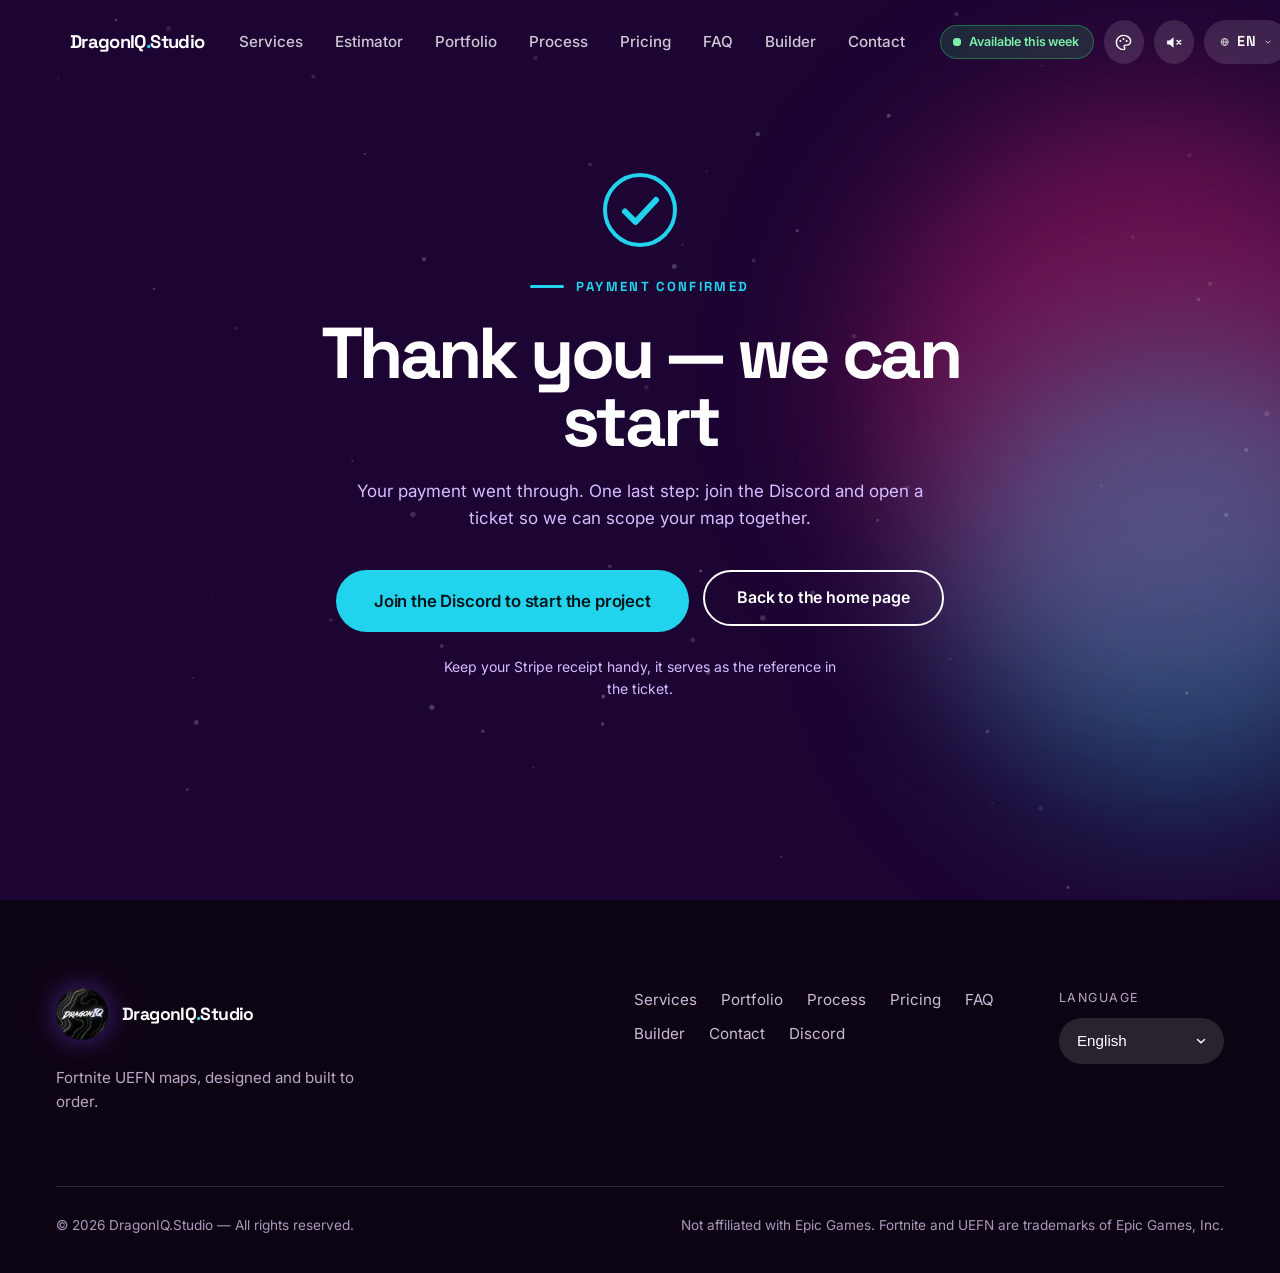
<file: merci.html>
<!DOCTYPE html>
<html lang="fr" data-meta="thanks.meta">
<head>
<meta charset="utf-8">
<meta name="viewport" content="width=device-width, initial-scale=1, viewport-fit=cover">
<meta name="color-scheme" content="dark">
<meta name="theme-color" content="#1C0433">

<title data-i18n="thanks.meta.title">Merci — DragonIQ.Studio</title>
<meta name="description" data-i18n="thanks.meta.description" data-i18n-attr="content" content="Paiement confirmé. Rejoins le Discord pour lancer ton projet de map Fortnite.">
<link rel="canonical" href="https://dragoniqstudio.com/merci.html">
<meta name="robots" content="noindex">

<meta property="og:type" content="website">
<meta property="og:site_name" content="DragonIQ.Studio">
<meta property="og:title" data-i18n="thanks.meta.title" data-i18n-attr="content" content="Merci — DragonIQ.Studio">
<meta property="og:description" data-i18n="thanks.meta.description" data-i18n-attr="content" content="Paiement confirmé.">
<meta property="og:image" content="https://dragoniqstudio.com/assets/logo.png">
<meta property="og:locale" content="fr_FR">
<meta name="twitter:card" content="summary">
<meta name="twitter:title" data-i18n="thanks.meta.title" data-i18n-attr="content" content="Merci — DragonIQ.Studio">
<meta name="twitter:description" data-i18n="thanks.meta.description" data-i18n-attr="content" content="Paiement confirmé.">
<meta name="twitter:image" content="https://dragoniqstudio.com/assets/logo.png">

<link rel="icon" href="assets/logo.png" type="image/png">
<link rel="apple-touch-icon" href="assets/logo.png">

<link rel="preconnect" href="https://fonts.googleapis.com">
<link rel="preconnect" href="https://fonts.gstatic.com" crossorigin>
<link rel="stylesheet" href="https://fonts.googleapis.com/css2?family=Inter:wght@400;500;600&family=Space+Grotesk:wght@500;600;700&display=swap">
<link rel="stylesheet" href="styles.css">
<script>
/* Apply the visitor's saved theme before first paint. */
(function(){try{var s=JSON.parse(localStorage.getItem('diq-theme')||'{}'),r=document.documentElement,k;
for(k in s){if(!Object.prototype.hasOwnProperty.call(s,k))continue;var v=s[k];
if(k==='motion'){r.setAttribute('data-motion',v);}
else if(k==='sound'){}
else if(k==='radius'){r.style.setProperty('--u-radius',v+'px');}
else if(k==='grain'||k==='blur'){r.style.setProperty('--u-'+k,String(v));}
else if(/-glow$/.test(k)){var m=String(v).replace('#','');if(m.length===3)m=m[0]+m[0]+m[1]+m[1]+m[2]+m[2];
r.style.setProperty('--u-'+k,'rgba('+parseInt(m.slice(0,2),16)+','+parseInt(m.slice(2,4),16)+','+parseInt(m.slice(4,6),16)+',.55)');}
else{r.style.setProperty('--u-'+k,v);}}}catch(e){}})();
</script>
</head>

<body class="page-thanks">
<a class="skip-link" href="#thanksMain" data-i18n="a11y.skip">Aller au contenu principal</a>

<div class="scroll-progress" aria-hidden="true"><span class="scroll-progress__bar" id="progressBar"></span></div>
<canvas class="particles" id="particles" aria-hidden="true"></canvas>

<div class="cursor" id="cursor" data-state="default" aria-hidden="true"><span class="cursor__dot"></span><span class="cursor__ring"></span></div>

<!-- ======================= HEADER ======================= -->
<header class="header" id="header" data-tone="dark">
  <div class="header__inner shell">
    <a class="logo" href="index.html" aria-label="DragonIQ.Studio">
      <span class="logo__disc"><img class="logo__img" src="assets/logo.png" alt="" width="44" height="44" decoding="async"></span>
      <span class="logo__text">DragonIQ<span class="logo__dot">.</span>Studio</span>
    </a>

    <nav class="nav" id="nav" aria-label="Navigation principale">
      <a class="nav__link" href="index.html#services" data-i18n="nav.services">Services</a>
      <a class="nav__link" href="index.html#estimate" data-i18n="nav.estimate">Estimateur</a>
      <a class="nav__link" href="index.html#portfolio" data-i18n="nav.portfolio">Portfolio</a>
      <a class="nav__link" href="index.html#process" data-i18n="nav.process">Process</a>
      <a class="nav__link" href="index.html#pricing" data-i18n="nav.pricing">Tarifs</a>
      <a class="nav__link" href="index.html#faq" data-i18n="nav.faq">FAQ</a>
      <a class="nav__link" href="builder.html" data-i18n="nav.builder">Constructeur</a>
      <a class="nav__link" href="index.html#contact" data-i18n="nav.contact">Contact</a>
      <a class="nav__link nav__link--cta" href="https://discord.gg/PPKyGfJTQ" target="_blank" rel="noopener noreferrer" data-i18n="nav.order">Commander</a>
    </nav>

    <div class="header__actions">
      <!-- Driven by the AVAILABILITY constant at the top of main.js. -->
      <p class="avail" id="availability" data-state="open">
        <span class="avail__dot" aria-hidden="true"></span>
        <span class="avail__text" data-i18n="avail.open">Dispo cette semaine</span>
      </p>

      <button class="themebtn" id="themeToggle" type="button" aria-expanded="false" aria-controls="themePanel"
              data-i18n="a11y.themeOpen" data-i18n-attr="aria-label" aria-label="Personnaliser le thème">
        <svg viewBox="0 0 24 24" width="19" height="19" aria-hidden="true" focusable="false">
          <path d="M12 3a9 9 0 1 0 0 18c1 0 1.7-.8 1.7-1.7 0-.5-.2-.9-.5-1.2-.3-.3-.5-.7-.5-1.1 0-.9.8-1.7 1.7-1.7H16a5 5 0 0 0 5-5c0-4-4-7.3-9-7.3z" fill="none" stroke="currentColor" stroke-width="1.8"/>
          <circle cx="8" cy="10" r="1.3" fill="currentColor"/>
          <circle cx="12" cy="7.5" r="1.3" fill="currentColor"/>
          <circle cx="16" cy="10" r="1.3" fill="currentColor"/>
        </svg>
      </button>

      <button class="sound" id="soundToggle" type="button" aria-pressed="false"
              data-i18n="a11y.soundOn" data-i18n-attr="aria-label" aria-label="Activer les sons">
        <svg class="sound__icon sound__icon--off" viewBox="0 0 24 24" width="19" height="19" aria-hidden="true" focusable="false">
          <path d="M4 9.5h3.2L12 5.5v13L7.2 14.5H4z" fill="currentColor"/>
          <path d="M16.5 9.5 21 14M21 9.5 16.5 14" fill="none" stroke="currentColor" stroke-width="1.9" stroke-linecap="round"/>
        </svg>
        <svg class="sound__icon sound__icon--on" viewBox="0 0 24 24" width="19" height="19" aria-hidden="true" focusable="false">
          <path d="M4 9.5h3.2L12 5.5v13L7.2 14.5H4z" fill="currentColor"/>
          <path d="M15.6 9a4.2 4.2 0 0 1 0 6M18.3 6.6a7.8 7.8 0 0 1 0 10.8" fill="none" stroke="currentColor" stroke-width="1.9" stroke-linecap="round"/>
        </svg>
        <span class="sound__dot" aria-hidden="true"></span>
      </button>

      <div class="lang" id="lang">
        <button class="lang__button" id="langButton" type="button"
                aria-haspopup="listbox" aria-expanded="false" aria-controls="langList"
                data-i18n="a11y.langButton" data-i18n-attr="aria-label" aria-label="Changer de langue">
          <svg class="lang__globe" viewBox="0 0 24 24" width="16" height="16" aria-hidden="true" focusable="false">
            <circle cx="12" cy="12" r="9" fill="none" stroke="currentColor" stroke-width="1.8"/>
            <path d="M3 12h18M12 3c2.6 2.6 3.8 6 3.8 9s-1.2 6.4-3.8 9c-2.6-2.6-3.8-6-3.8-9S9.4 5.6 12 3z" fill="none" stroke="currentColor" stroke-width="1.8"/>
          </svg>
          <span class="lang__current" id="langCurrent">FR</span>
          <svg class="lang__chev" viewBox="0 0 24 24" width="14" height="14" aria-hidden="true" focusable="false">
            <path d="M6 9.5 12 15l6-5.5" fill="none" stroke="currentColor" stroke-width="2.2" stroke-linecap="round" stroke-linejoin="round"/>
          </svg>
        </button>
        <ul class="lang__list" id="langList" role="listbox" tabindex="-1"
            data-i18n="a11y.langList" data-i18n-attr="aria-label" aria-label="Langues disponibles"></ul>
      </div>

      <a class="btn btn--solid btn--sm" href="https://discord.gg/PPKyGfJTQ" target="_blank" rel="noopener noreferrer" data-i18n="nav.order">Commander</a>

      <button class="burger" id="burger" type="button" aria-expanded="false" aria-controls="nav"
              data-i18n="a11y.menu" data-i18n-attr="aria-label" aria-label="Ouvrir le menu">
        <span></span><span></span>
      </button>
    </div>
  </div>
</header>

<main id="thanksMain" class="sec sec--plum thanks">
  <div class="sec__fx" aria-hidden="true">
    <span class="blob blob--10"></span>
    <span class="blob blob--16"></span>
  </div>

  <div class="shell thanks__inner">
    <div class="thanks__check" aria-hidden="true">
      <svg viewBox="0 0 80 80" width="80" height="80" focusable="false">
        <circle class="thanks__ring" cx="40" cy="40" r="35" fill="none" stroke="currentColor" stroke-width="4"/>
        <path class="thanks__tick" d="M25 41.5 35.5 52 56 30" fill="none" stroke="currentColor" stroke-width="6" stroke-linecap="round" stroke-linejoin="round"/>
      </svg>
    </div>

    <p class="kicker" data-i18n="thanks.kicker">Paiement confirmé</p>
    <h1 class="thanks__title" data-i18n="thanks.title">Merci, on peut commencer</h1>
    <p class="thanks__lead" data-i18n="thanks.lead">Ton paiement est bien passé.</p>

    <div class="thanks__actions">
      <a class="btn btn--solid btn--lg" href="https://discord.gg/PPKyGfJTQ" target="_blank" rel="noopener noreferrer" data-i18n="thanks.cta">Rejoindre le Discord pour lancer le projet</a>
      <a class="btn btn--outline" href="index.html" data-i18n="thanks.back">Retour à l'accueil</a>
    </div>

    <p class="thanks__note" data-i18n="thanks.note">Garde ton reçu Stripe à portée de main.</p>
  </div>
</main>

<!-- ======================= FOOTER ======================= -->
<footer class="footer">
  <div class="shell footer__inner">
    <div class="footer__brand">
      <a class="logo logo--sm" href="index.html" aria-label="DragonIQ.Studio">
        <span class="logo__disc"><img class="logo__img" src="assets/logo.png" alt="" width="52" height="52" loading="lazy" decoding="async"></span>
        <span class="logo__text">DragonIQ<span class="logo__dot">.</span>Studio</span>
      </a>
      <p class="footer__tagline" data-i18n="footer.tagline">Maps Fortnite UEFN, conçues et développées sur mesure.</p>
    </div>

    <nav class="footer__nav" aria-label="Navigation de pied de page">
      <a href="index.html#services" data-i18n="nav.services">Services</a>
      <a href="index.html#portfolio" data-i18n="nav.portfolio">Portfolio</a>
      <a href="index.html#process" data-i18n="nav.process">Process</a>
      <a href="index.html#pricing" data-i18n="nav.pricing">Tarifs</a>
      <a href="index.html#faq" data-i18n="nav.faq">FAQ</a>
      <a href="builder.html" data-i18n="nav.builder">Constructeur</a>
      <a href="index.html#contact" data-i18n="nav.contact">Contact</a>
      <a href="https://discord.gg/PPKyGfJTQ" target="_blank" rel="noopener noreferrer">Discord</a>
    </nav>

    <div class="footer__lang">
      <label class="footer__langLabel" for="footerLang" data-i18n="footer.language">Langue</label>
      <select class="footer__select" id="footerLang"></select>
    </div>
  </div>

  <div class="shell footer__legal">
    <p>© <span id="year">2026</span> DragonIQ.Studio — <span data-i18n="footer.rights">Tous droits réservés.</span></p>
    <p data-i18n="footer.disclaimer">Non affilié à Epic Games. Fortnite et UEFN sont des marques d'Epic Games, Inc.</p>
  </div>
</footer>

<!-- ======================= MODAL ======================= -->
<div class="modal" id="modal" hidden>
  <div class="modal__backdrop" data-modal-close></div>
  <div class="modal__panel" id="modalPanel" role="dialog" aria-modal="true" aria-labelledby="modalTitle" tabindex="-1">
    <button class="modal__close" type="button" data-modal-close
            data-i18n="a11y.closeModal" data-i18n-attr="aria-label" aria-label="Fermer">
      <svg viewBox="0 0 24 24" width="20" height="20" aria-hidden="true" focusable="false">
        <path d="M6 6l12 12M18 6 6 18" fill="none" stroke="currentColor" stroke-width="2.2" stroke-linecap="round"/>
      </svg>
    </button>
    <div class="modal__media" id="modalMedia" aria-hidden="true"></div>
    <div class="modal__content">
      <p class="kicker" id="modalKicker"></p>
      <h2 class="modal__title" id="modalTitle"></h2>
      <p class="modal__desc" id="modalDesc"></p>
      <ul class="modal__list" id="modalList"></ul>
      <div class="modal__actions" id="modalActions"></div>
    </div>
  </div>
</div>

<button class="totop" id="toTop" type="button"
        data-i18n="a11y.toTop" data-i18n-attr="aria-label" aria-label="Retour en haut">
  <svg viewBox="0 0 24 24" width="20" height="20" aria-hidden="true" focusable="false">
    <path d="M12 19V6M6 11.5 12 5l6 6.5" fill="none" stroke="currentColor" stroke-width="2.2" stroke-linecap="round" stroke-linejoin="round"/>
  </svg>
</button>

<div class="pagefade" id="pageFade" aria-hidden="true"></div>
<div class="konami" id="konami" aria-hidden="true"><p class="konami__note"></p></div>

<script src="i18n.js"></script>
<script src="main.js"></script>
<script src="theme.js"></script>
<script src="fx.js"></script>
</body>
</html>
</file>
<file: styles.css>
/* ============================================================
   DragonIQ.Studio — styles.css
   1. Tokens & section palettes   5. Sections
   2. Reset                       6. Marquee
   3. Chrome (header, cursor)     7. Modal
   4. Primitives                  8. Motion & responsive

   Colour model: every section declares its own palette as custom
   properties (--sec-bg / --sec-ink / --sec-ink-soft / --sec-accent /
   --sec-btn-*). Components never hardcode a colour, so text and
   buttons invert automatically on light sections and stay AA.
   ============================================================ */

/* ------------------------------- 1. Tokens & section palettes */
:root {
  --violet: #7C3AED;
  --violet-deep: #35067F;
  --cyan: #22D3EE;
  --blue: #1B2CE0;
  --magenta: #E0117A;
  --orange: #FF7A00;
  --cream: #FFF4E4;
  --plum: #1C0433;

  --radius: var(--u-radius, 28px);
  --radius-sm: calc(var(--radius) * .64);
  --radius-btn: 999px;

  --shell: 1200px;
  --gutter: clamp(20px, 5vw, 56px);
  --section-y: clamp(96px, 12vw, 180px);

  --font-display: 'Space Grotesk', 'Inter', system-ui, sans-serif;
  --font-body: 'Inter', system-ui, -apple-system, 'Segoe UI', sans-serif;

  --ease: cubic-bezier(.16, 1, .3, 1);
  --ease-bounce: cubic-bezier(.34, 1.56, .64, 1);
  --ease-inout: cubic-bezier(.65, .05, .36, 1);

  --header-h: 84px;
}

/* Section palettes ------------------------------------------------ */
.sec--violet {
  --sec-bg: var(--u-hero-bg, #1B0140);
  --sec-ink: var(--u-hero-ink, #FFFFFF);
  --sec-ink-soft: var(--u-hero-ink-soft, #DCC9FF);
  --sec-accent: var(--u-hero-accent, #22D3EE);
  --sec-glow: var(--u-hero-glow, rgba(34, 211, 238, .55));
  --sec-btn-bg: var(--u-hero-btn-bg, #FFFFFF);
  --sec-btn-ink: var(--u-hero-btn-ink, #2E0B63);
  --sec-shadow: var(--u-hero-shadow, rgba(11, 2, 30, .55));
}
.sec--blue {
  --sec-bg: var(--u-services-bg, #1B2CE0);
  --sec-ink: var(--u-services-ink, #FFFFFF);
  --sec-ink-soft: var(--u-services-ink-soft, #D2DBFF);
  --sec-accent: var(--u-services-accent, #FFD166);
  --sec-glow: var(--u-services-glow, rgba(255, 209, 102, .5));
  --sec-btn-bg: var(--u-services-btn-bg, #FFD166);
  --sec-btn-ink: var(--u-services-btn-ink, #1B1400);
  --sec-shadow: var(--u-services-shadow, rgba(4, 10, 60, .55));
}
.sec--cream {
  --sec-bg: var(--u-versus-bg, #FFF4E4);
  --sec-ink: var(--u-versus-ink, #180F26);
  --sec-ink-soft: var(--u-versus-ink-soft, #574B67);
  --sec-accent: var(--u-versus-accent, #7C3AED);
  --sec-glow: var(--u-versus-glow, rgba(124, 58, 237, .4));
  --sec-btn-bg: var(--u-versus-btn-bg, #180F26);
  --sec-btn-ink: var(--u-versus-btn-ink, #F6F0E7);
  --sec-shadow: var(--u-versus-shadow, rgba(87, 60, 130, .22));
}
.sec--magenta {
  --sec-bg: var(--u-process-bg, #B00E67);
  --sec-ink: var(--u-process-ink, #FFFFFF);
  --sec-ink-soft: var(--u-process-ink-soft, #FFD9EF);
  --sec-accent: var(--u-process-accent, #FFD166);
  --sec-glow: var(--u-process-glow, rgba(255, 209, 102, .5));
  --sec-btn-bg: var(--u-process-btn-bg, #FFFFFF);
  --sec-btn-ink: var(--u-process-btn-ink, #7A0B4D);
  --sec-shadow: var(--u-process-shadow, rgba(60, 2, 37, .5));
}
.sec--orange {
  --sec-bg: var(--u-pricing-bg, #FF7A00);
  --sec-ink: var(--u-pricing-ink, #2B1004);
  --sec-ink-soft: var(--u-pricing-ink-soft, #61300F);
  --sec-accent: var(--u-pricing-accent, #2E0B63);
  --sec-glow: var(--u-pricing-glow, rgba(46, 11, 99, .38));
  --sec-btn-bg: var(--u-pricing-btn-bg, #2E0B63);
  --sec-btn-ink: var(--u-pricing-btn-ink, #FFFFFF);
  --sec-shadow: var(--u-pricing-shadow, rgba(122, 52, 4, .32));
}
.sec--cream, .sec--orange, .sec--sun {
  --veil: rgba(0, 0, 0, .07);
  --veil-2: rgba(0, 0, 0, .13);
  --line: rgba(0, 0, 0, .22);
  --line-strong: rgba(0, 0, 0, .45);
}

.sec--lime {
  --sec-bg: var(--u-estimate-bg, #0C5C31);
  --sec-ink: var(--u-estimate-ink, #FFFFFF);
  --sec-ink-soft: var(--u-estimate-ink-soft, #C6F2D8);
  --sec-accent: var(--u-estimate-accent, #FFD166);
  --sec-glow: var(--u-estimate-glow, rgba(255, 209, 102, .5));
  --sec-btn-bg: var(--u-estimate-btn-bg, #FFD166);
  --sec-btn-ink: var(--u-estimate-btn-ink, #22160A);
  --sec-shadow: var(--u-estimate-shadow, rgba(3, 40, 20, .5));
}

.sec--sun {
  --sec-bg: var(--u-proof-bg, #FFC93C);
  --sec-ink: var(--u-proof-ink, #22160A);
  --sec-ink-soft: var(--u-proof-ink-soft, #5E4415);
  --sec-accent: var(--u-proof-accent, #7A1E5A);
  --sec-glow: var(--u-proof-glow, rgba(122, 30, 90, .4));
  --sec-btn-bg: var(--u-proof-btn-bg, #22160A);
  --sec-btn-ink: var(--u-proof-btn-ink, #FFC93C);
  --sec-shadow: var(--u-proof-shadow, rgba(90, 60, 8, .34));
}

.sec--maps {
  --sec-ink: var(--u-maps-ink, #FFFFFF);
  --sec-btn-bg: var(--u-maps-btn-bg, #FFFFFF);
  --sec-shadow: var(--u-maps-shadow, rgba(4, 2, 30, .65));
}
.sec--maps.tone-1 {
  --sec-bg: var(--u-maps1-bg, #101FBE);
  --sec-ink-soft: var(--u-maps1-ink-soft, #CFD6FF);
  --sec-accent: var(--u-maps1-accent, #22D3EE);
  --sec-glow: var(--u-maps1-glow, rgba(34, 211, 238, .6));
  --sec-btn-ink: var(--u-maps1-btn-ink, #0A1470);
}
.sec--maps.tone-2 {
  --sec-bg: var(--u-maps2-bg, #B00E2E);
  --sec-ink-soft: var(--u-maps2-ink-soft, #FFD3D6);
  --sec-accent: var(--u-maps2-accent, #FFD166);
  --sec-glow: var(--u-maps2-glow, rgba(255, 209, 102, .55));
  --sec-btn-ink: var(--u-maps2-btn-ink, #6B0518);
}
.sec--teal {
  --sec-bg: var(--u-faq-bg, #06667F);
  --sec-ink: var(--u-faq-ink, #FFFFFF);
  --sec-ink-soft: var(--u-faq-ink-soft, #B4E9F7);
  --sec-accent: var(--u-faq-accent, #FFD166);
  --sec-glow: var(--u-faq-glow, rgba(255, 209, 102, .5));
  --sec-btn-bg: var(--u-faq-btn-bg, #FFD166);
  --sec-btn-ink: var(--u-faq-btn-ink, #1B1400);
  --sec-shadow: var(--u-faq-shadow, rgba(2, 40, 50, .55));
}

.sec--plum {
  --sec-bg: var(--u-contact-bg, #1C0433);
  --sec-ink: var(--u-contact-ink, #FFFFFF);
  --sec-ink-soft: var(--u-contact-ink-soft, #D5BEFF);
  --sec-accent: var(--u-contact-accent, #22D3EE);
  --sec-glow: var(--u-contact-glow, rgba(34, 211, 238, .5));
  --sec-btn-bg: var(--u-contact-btn-bg, #22D3EE);
  --sec-btn-ink: var(--u-contact-btn-ink, #05161B);
  --sec-shadow: var(--u-contact-shadow, rgba(0, 0, 0, .6));
}

/* --------------------------------------------------- 2. Reset */
*, *::before, *::after { box-sizing: border-box; }

html {
  -webkit-text-size-adjust: 100%;
  scroll-behavior: smooth;
  scroll-padding-top: calc(var(--header-h) + 16px);
  /* Decorative blobs and glows extend past the viewport; without this the
     mobile layout viewport widens to fit them and the header spills. */
  overflow-x: hidden;
}

body {
  margin: 0;
  background: var(--plum);
  color: #fff;
  font-family: var(--font-body);
  font-size: 16px;
  line-height: 1.6;
  -webkit-font-smoothing: antialiased;
  -moz-osx-font-smoothing: grayscale;
  overflow-x: hidden;
}
body.is-locked { overflow: hidden; }

h1, h2, h3, p, dl, dd, figure, ol, ul { margin: 0; }
ol, ul { padding: 0; list-style: none; }
img, svg { display: block; max-width: 100%; }
a { color: inherit; text-decoration: none; }
button { font: inherit; color: inherit; background: none; border: 0; cursor: pointer; }

:focus-visible {
  outline: 3px solid var(--sec-accent, #22D3EE);
  outline-offset: 3px;
  border-radius: 6px;
}
.sec--cream :focus-visible, .sec--orange :focus-visible { outline-color: var(--sec-btn-bg); }

::selection { background: var(--cyan); color: #05161B; }

.skip-link {
  position: fixed;
  top: 12px; left: 12px;
  z-index: 200;
  padding: 12px 20px;
  background: #fff;
  color: #180F26;
  border-radius: var(--radius-btn);
  font-weight: 600;
  font-size: .9rem;
  transform: translateY(-200%);
  transition: transform .45s var(--ease-bounce);
}
.skip-link:focus-visible { transform: none; }

/* ------------------------------------------ 3. Chrome */
.scroll-progress {
  position: fixed;
  top: 0; left: 0; right: 0;
  height: 3px;
  z-index: 120;
  pointer-events: none;
}
.scroll-progress__bar {
  display: block;
  height: 100%;
  background: linear-gradient(90deg, #22D3EE, #7C3AED 40%, #DB2777 70%, #FF7A18);
  transform: scaleX(0);
  transform-origin: 0 50%;
  will-change: transform;
}

/* Custom cursor — difference blend keeps it visible on every palette */
.cursor {
  position: fixed;
  top: 0; left: 0;
  z-index: 300;
  pointer-events: none;
  opacity: 0;
  mix-blend-mode: difference;
  transition: opacity .3s var(--ease);
}
.cursor.is-active { opacity: 1; }
.cursor__dot, .cursor__ring {
  position: absolute;
  top: 0; left: 0;
  border-radius: 50%;
  transform: translate(-50%, -50%);
}
.cursor__dot {
  width: 8px; height: 8px;
  background: #fff;
  transition: transform .25s var(--ease);
}
.cursor__ring {
  width: 38px; height: 38px;
  border: 2px solid rgba(255, 255, 255, .8);
  transition: width .45s var(--ease-bounce), height .45s var(--ease-bounce), border-width .3s var(--ease);
}
.cursor.is-hover .cursor__ring { width: 74px; height: 74px; border-width: 3px; }
.cursor.is-hover .cursor__dot { transform: translate(-50%, -50%) scale(.35); }
.cursor.is-press .cursor__ring { width: 28px; height: 28px; }

/* Header */
.header {
  position: fixed;
  top: 0; left: 0; right: 0;
  z-index: 100;
  transition: background-color .5s var(--ease), backdrop-filter .5s var(--ease), color .45s var(--ease);
  color: #fff;
}
.header[data-tone="light"] { color: #180F26; }
.header.is-scrolled {
  background: rgba(23, 8, 34, .6);
  backdrop-filter: blur(20px) saturate(150%);
  -webkit-backdrop-filter: blur(20px) saturate(150%);
}
.header.is-scrolled[data-tone="light"] { background: rgba(246, 240, 231, .72); }

.header__inner {
  display: flex;
  align-items: center;
  gap: 20px;
  height: var(--header-h);
  transition: height .5s var(--ease);
}
.header.is-scrolled .header__inner { height: 66px; }

.logo {
  display: inline-flex;
  align-items: center;
  gap: 14px;
  font-family: var(--font-display);
  font-weight: 700;
  font-size: 1.15rem;
  letter-spacing: -.035em;
  margin-right: auto;
}
.logo__disc {
  display: inline-flex;
  border-radius: 50%;
  transition: transform .7s var(--ease-bounce), filter .5s var(--ease);
  filter: drop-shadow(0 0 14px var(--sec-glow, rgba(34, 211, 238, .5)));
}
.logo__img {
  width: 44px; height: 44px;
  border-radius: 50%;
  object-fit: cover;
}
.logo:hover .logo__disc {
  transform: rotate(-10deg) scale(1.08);
  filter: drop-shadow(0 0 24px var(--sec-glow, rgba(34, 211, 238, .8)));
}
.logo__dot { color: var(--cyan); }
.header[data-tone="light"] .logo__dot { color: var(--violet); }
.logo--sm { font-size: 1.1rem; margin-right: 0; }
.logo--sm .logo__img { width: 52px; height: 52px; }

.nav { display: flex; align-items: center; gap: 2px; }
.nav__link {
  position: relative;
  padding: 10px 15px;
  font-size: .95rem;
  font-weight: 500;
  border-radius: var(--radius-btn);
  opacity: .78;
  transition: opacity .35s var(--ease), background-color .35s var(--ease);
}
.nav__link::after {
  content: "";
  position: absolute;
  left: 15px; right: 15px; bottom: 4px;
  height: 2px;
  border-radius: 2px;
  background: currentColor;
  transform: scaleX(0);
  transform-origin: 0 50%;
  transition: transform .45s var(--ease-bounce);
}
.nav__link:hover, .nav__link.is-active { opacity: 1; }
.nav__link:hover::after, .nav__link.is-active::after { transform: scaleX(1); }

.header__actions { display: flex; align-items: center; gap: 10px; }

/* Language dropdown */
.lang { position: relative; }
.lang__button {
  display: inline-flex;
  align-items: center;
  gap: 8px;
  height: 44px;
  padding-inline: 16px;
  border-radius: var(--radius-btn);
  background: rgba(255, 255, 255, .12);
  font-size: .9rem;
  font-weight: 600;
  transition: background-color .35s var(--ease), transform .35s var(--ease-bounce);
}
.header[data-tone="light"] .lang__button { background: rgba(24, 15, 38, .1); }
.lang__button:hover { background: rgba(255, 255, 255, .22); transform: translateY(-2px); }
.header[data-tone="light"] .lang__button:hover { background: rgba(24, 15, 38, .18); }
.lang__current { font-family: var(--font-display); letter-spacing: .04em; }
.lang__chev { transition: transform .45s var(--ease-bounce); }
.lang__button[aria-expanded="true"] .lang__chev { transform: rotate(180deg); }

.lang__list {
  position: absolute;
  top: calc(100% + 12px);
  right: 0;
  min-width: 200px;
  padding: 8px;
  border-radius: var(--radius-sm);
  background: #FFFFFF;
  color: #180F26;
  box-shadow: 0 30px 70px -20px rgba(20, 5, 40, .55);
  opacity: 0;
  visibility: hidden;
  transform: translateY(-12px) scale(.95);
  transform-origin: 100% 0;
  transition: opacity .3s var(--ease), transform .45s var(--ease-bounce), visibility .3s;
  z-index: 10;
}
.lang.is-open .lang__list { opacity: 1; visibility: visible; transform: none; }
.lang__option {
  display: flex;
  align-items: center;
  justify-content: space-between;
  gap: 12px;
  padding: 11px 14px;
  border-radius: 12px;
  font-size: .95rem;
  font-weight: 500;
  cursor: pointer;
  transition: background-color .25s var(--ease), transform .3s var(--ease-bounce);
}
.lang__option:hover, .lang__option.is-focused { background: #F1EAFB; transform: translateX(3px); }
.lang__option[aria-selected="true"]::after {
  content: "";
  width: 9px; height: 9px;
  border-radius: 50%;
  background: var(--violet);
}
.lang__code { font-family: var(--font-display); font-size: .75rem; letter-spacing: .1em; opacity: .55; }

.burger {
  display: none;
  width: 44px; height: 44px;
  border-radius: var(--radius-btn);
  background: rgba(255, 255, 255, .12);
  position: relative;
}
.header[data-tone="light"] .burger { background: rgba(24, 15, 38, .1); }
.burger span {
  position: absolute;
  left: 13px;
  width: 18px; height: 2px;
  background: currentColor;
  border-radius: 2px;
  transition: transform .45s var(--ease-bounce);
}
.burger span:nth-child(1) { top: 18px; }
.burger span:nth-child(2) { top: 24px; }
.burger[aria-expanded="true"] span:nth-child(1) { transform: translateY(3px) rotate(45deg); }
.burger[aria-expanded="true"] span:nth-child(2) { transform: translateY(-3px) rotate(-45deg); }

/* --------------------------------------------- 4. Primitives */
.shell {
  width: min(100% - (var(--gutter) * 2), var(--shell));
  margin-inline: auto;
  position: relative;
  z-index: 2;
}

.sec {
  /* Translucent tints derived from the section ink, without color-mix so
     older engines still paint them. Light sections flip to black below. */
  --veil: rgba(255, 255, 255, .12);
  --veil-2: rgba(255, 255, 255, .2);
  --line: rgba(255, 255, 255, .3);
  --line-strong: rgba(255, 255, 255, .55);
  position: relative;
  z-index: 2;
  background: var(--sec-bg);
  color: var(--sec-ink);
  padding-block: var(--section-y);
  isolation: isolate;
  transition: background-color .85s var(--ease);
}

/* Fluid curve joining this section to the previous one */
.sec__curve {
  position: absolute;
  left: 0; right: 0;
  top: 0;
  width: 100%;
  height: clamp(48px, 7vw, 110px);
  transform: translateY(-99%);
  color: var(--sec-bg);
  z-index: 1;
  pointer-events: none;
}

/* Blurred colour clouds + morphing blobs */
.sec__fx {
  position: absolute;
  inset: 0;
  overflow: hidden;
  pointer-events: none;
  z-index: 0;
}
.blob {
  position: absolute;
  border-radius: 50%;
  filter: blur(calc(80px * var(--u-blur, 1)));
  will-change: transform;
  animation: float 26s var(--ease-inout) infinite alternate;
}
.blob--1  { width: 46vw; height: 46vw; top: -12%; left: -10%; background: rgba(124, 58, 237, .75); }
.blob--2  { width: 38vw; height: 38vw; bottom: 10%; right: -6%; background: rgba(34, 211, 238, .42); animation-duration: 32s; animation-delay: -8s; }
.blob--3  { width: 42vw; height: 42vw; top: 10%; right: -12%; background: rgba(34, 211, 238, .45); }
.blob--4  { width: 34vw; height: 34vw; bottom: 10%; left: -8%; background: rgba(236, 72, 153, .4); animation-duration: 30s; animation-delay: -12s; }
.blob--5  { width: 40vw; height: 40vw; top: 12%; left: -12%; background: rgba(124, 58, 237, .22); }
.blob--6  { width: 32vw; height: 32vw; bottom: 12%; right: -10%; background: rgba(255, 122, 24, .2); animation-duration: 34s; animation-delay: -6s; }
.blob--7  { width: 44vw; height: 44vw; top: 10%; right: -14%; background: rgba(255, 122, 24, .4); }
.blob--8  { width: 36vw; height: 36vw; bottom: 10%; left: -10%; background: rgba(124, 58, 237, .5); animation-duration: 28s; animation-delay: -14s; }
.blob--9  { width: 46vw; height: 46vw; top: 8%; left: -6%; background: rgba(255, 209, 102, .55); }
.blob--10 { width: 44vw; height: 44vw; top: 12%; right: -12%; background: rgba(219, 39, 119, .42); }
.blob--11 { width: 42vw; height: 42vw; top: 10%; right: -10%; background: rgba(255, 122, 0, .28); }
.blob--12 { width: 36vw; height: 36vw; bottom: 8%; left: -8%; background: rgba(124, 58, 237, .26); animation-duration: 31s; animation-delay: -9s; }
.blob--13 { width: 46vw; height: 46vw; top: 8%; left: -12%; background: rgba(34, 211, 238, .45); }
.blob--14 { width: 34vw; height: 34vw; bottom: 10%; right: -8%; background: rgba(255, 209, 102, .34); animation-duration: 29s; animation-delay: -11s; }

@keyframes float {
  0%   { transform: translate3d(0, 0, 0) scale(1); }
  50%  { transform: translate3d(6%, -5%, 0) scale(1.14); }
  100% { transform: translate3d(-5%, 6%, 0) scale(1.04); }
}

.morph {
  position: absolute;
  width: 58vw; height: 58vw;
  max-width: 760px; max-height: 760px;
  filter: blur(28px);
  opacity: .85;
  will-change: transform;
  animation: spin 46s linear infinite;
}
.morph--hero { top: -6%; right: -10%; }
.morph--contact { bottom: -18%; left: -12%; }
@keyframes spin { to { transform: rotate(360deg); } }

.kicker {
  display: inline-flex;
  align-items: center;
  gap: 12px;
  font-family: var(--font-display);
  font-size: .82rem;
  font-weight: 700;
  letter-spacing: .18em;
  text-transform: uppercase;
  color: var(--sec-accent);
}
.kicker::before {
  content: "";
  width: 34px; height: 3px;
  border-radius: 3px;
  background: currentColor;
}

.sectionTitle {
  margin-top: 20px;
  font-family: var(--font-display);
  font-weight: 700;
  font-size: clamp(2.5rem, 7vw, 5.25rem);
  line-height: .9;
  letter-spacing: -.05em;
  max-width: 15ch;
}
.sectionLead {
  margin-top: 22px;
  max-width: 52ch;
  color: var(--sec-ink-soft);
  font-size: 1.0625rem;
}
.sectionHead { margin-bottom: clamp(48px, 7vw, 88px); }
.sectionHead--center {
  text-align: center;
  display: flex;
  flex-direction: column;
  align-items: center;
}
.sectionHead--center .sectionTitle { max-width: 18ch; }
.sectionHead--center .sectionLead { margin-inline: auto; }

/* Buttons */
.btn {
  --btn-h: 56px;
  position: relative;
  display: inline-flex;
  align-items: center;
  justify-content: center;
  gap: 10px;
  height: var(--btn-h);
  padding-inline: 32px;
  border-radius: var(--radius-btn);
  font-weight: 600;
  font-size: 1rem;
  letter-spacing: -.01em;
  white-space: nowrap;
  overflow: hidden;
  isolation: isolate;
  transition: transform .4s var(--ease-bounce), box-shadow .4s var(--ease);
  will-change: transform;
}
.btn--sm { --btn-h: 44px; padding-inline: 22px; font-size: .9rem; }
.btn--lg { --btn-h: 62px; padding-inline: 38px; font-size: 1.05rem; }

.btn--solid {
  background: var(--u-btn-bg, var(--sec-btn-bg, #fff));
  color: var(--u-btn-ink, var(--sec-btn-ink, #2E0B63));
  animation: pulseGlow 3.6s var(--ease-inout) infinite;
}
.btn--solid:hover { transform: translateY(-4px) scale(1.02); }
.btn--solid:active { transform: translateY(-1px) scale(.96); }

@keyframes pulseGlow {
  0%, 100% { box-shadow: 0 6px 24px -10px var(--sec-glow, rgba(34, 211, 238, .5)); }
  50%      { box-shadow: 0 14px 42px -8px var(--sec-glow, rgba(34, 211, 238, .9)); }
}

.btn--outline {
  border: 2px solid currentColor;
  color: var(--sec-ink);
  transition: transform .4s var(--ease-bounce), background-color .4s var(--ease), color .4s var(--ease);
}
.btn--outline:hover {
  transform: translateY(-4px) scale(1.02);
  background: var(--sec-ink);
  color: var(--sec-bg);
}
.btn--outline:active { transform: translateY(-1px) scale(.96); }

/* Ripple */
.ripple {
  position: absolute;
  border-radius: 50%;
  pointer-events: none;
  transform: translate(-50%, -50%) scale(0);
  background: radial-gradient(circle, rgba(255, 255, 255, .6), rgba(255, 255, 255, 0) 70%);
  animation: ripple .8s var(--ease) forwards;
  z-index: 2;
}
.btn--solid .ripple, .sec--cream .ripple, .sec--orange .ripple {
  background: radial-gradient(circle, rgba(0, 0, 0, .28), rgba(0, 0, 0, 0) 70%);
}
@keyframes ripple { to { transform: translate(-50%, -50%) scale(1); opacity: 0; } }

/* Cards — solid colour fills, deep tinted shadows */
.card {
  --card-lift: 0;
  position: relative;
  padding: 34px;
  border-radius: var(--radius);
  background: var(--card-bg);
  color: var(--card-ink);
  overflow: hidden;
  cursor: pointer;
  display: flex;
  flex-direction: column;
  align-items: flex-start;
  transform:
    perspective(900px)
    rotateX(var(--rx, 0deg)) rotateY(var(--ry, 0deg))
    translate3d(0, calc(var(--card-lift) * -10px), 0)
    scale(calc(1 + var(--card-lift) * .02));
  box-shadow: 0 18px 40px -24px var(--card-shadow);
  transition: transform .55s var(--ease), box-shadow .55s var(--ease);
  will-change: transform;
}
.card:hover, .card:focus-visible {
  --card-lift: 1;
  box-shadow: 0 42px 80px -28px var(--card-shadow);
}

.card--c1 { --card-bg: #6D28D9; --card-ink: #FFFFFF; --card-soft: #DCCEFF; --card-shadow: rgba(41, 8, 105, .9); }
.card--c2 { --card-bg: #22D3EE; --card-ink: #052A33; --card-soft: #0B4757; --card-shadow: rgba(6, 90, 110, .8); }
.card--c3 { --card-bg: #C2185B; --card-ink: #FFFFFF; --card-soft: #FFE3F1; --card-shadow: rgba(84, 6, 43, .9); }
.card--c4 { --card-bg: #FB923C; --card-ink: #2B1004; --card-soft: #5E2C0C; --card-shadow: rgba(120, 55, 8, .8); }
.card--c5 { --card-bg: #1D4ED8; --card-ink: #FFFFFF; --card-soft: #DCE7FF; --card-shadow: rgba(8, 32, 105, .9); }

.card__glow {
  position: absolute;
  top: var(--gy, 50%); left: var(--gx, 50%);
  width: 320px; height: 320px;
  margin: -160px 0 0 -160px;
  border-radius: 50%;
  background: radial-gradient(circle, rgba(255, 255, 255, .38), transparent 66%);
  opacity: 0;
  transition: opacity .45s var(--ease);
  pointer-events: none;
}
.card:hover .card__glow, .card:focus-visible .card__glow { opacity: 1; }

.card__icon {
  display: inline-flex;
  align-items: center;
  justify-content: center;
  width: 60px; height: 60px;
  border-radius: 20px;
  background: rgba(255, 255, 255, .2);
  margin-bottom: 26px;
  transition: transform .55s var(--ease-bounce), background-color .45s var(--ease);
}
.card--c2 .card__icon, .card--c4 .card__icon { background: rgba(0, 0, 0, .16); }
.card:hover .card__icon { transform: translateY(-4px) rotate(-6deg) scale(1.06); }

.card__title {
  font-family: var(--font-display);
  font-weight: 700;
  font-size: 1.5rem;
  letter-spacing: -.03em;
  line-height: 1.1;
}
.card__desc { margin-top: 12px; color: var(--card-soft); font-size: .975rem; }
.card__more {
  display: inline-flex;
  align-items: center;
  gap: 8px;
  margin-top: auto;
  padding-top: 26px;
  font-size: .9rem;
  font-weight: 700;
  transition: gap .4s var(--ease-bounce);
}
.card__more::after { content: "→"; }
.card:hover .card__more { gap: 14px; }

/* Grids */
.grid { display: grid; gap: 24px; }
.grid--services { grid-template-columns: 1fr; }
@media (min-width: 640px) { .grid--services { grid-template-columns: repeat(2, 1fr); } }
@media (min-width: 1020px) {
  .grid--services { grid-template-columns: repeat(6, 1fr); gap: 28px; }
  .grid--services > .card { grid-column: span 2; }
  .grid--services > .card:nth-child(4),
  .grid--services > .card:nth-child(5) { grid-column: span 3; }
}

/* ------------------------------------------------ 5. Sections */

/* Hero */
.hero {
  min-height: 100svh;
  display: flex;
  align-items: center;
  padding-top: calc(var(--header-h) + 40px);
  padding-bottom: clamp(56px, 7vw, 96px);
}
.hero__title {
  margin-top: 24px;
  font-family: var(--font-display);
  font-weight: 700;
  font-size: clamp(3rem, min(9.2vw, 13.2svh), 8.75rem);
  line-height: .84;
  letter-spacing: -.062em;
  max-width: 15ch;
}
.hero__subtitle {
  margin-top: 26px;
  max-width: 50ch;
  font-size: clamp(1rem, 1.25vw, 1.125rem);
  color: var(--sec-ink-soft);
}
.hero__actions { display: flex; flex-wrap: wrap; gap: 16px; margin-top: 36px; }

.stats {
  display: grid;
  grid-template-columns: repeat(auto-fit, minmax(150px, 1fr));
  gap: 24px;
  margin-top: clamp(40px, 5vw, 64px);
  padding-top: 28px;
  border-top: 2px solid rgba(255, 255, 255, .18);
  max-width: 800px;
}
.stat__value {
  font-family: var(--font-display);
  font-weight: 700;
  font-size: clamp(2.2rem, 3.8vw, 3rem);
  letter-spacing: -.05em;
  line-height: 1;
}
.stat__unit { font-size: .5em; color: var(--sec-accent); }
.stat__label { margin-top: 12px; font-size: .9rem; color: var(--sec-ink-soft); max-width: 20ch; }

/* Portfolio */
.works {
  display: grid;
  gap: clamp(28px, 4vw, 48px);
  grid-template-columns: 1fr;
  max-width: 1060px;
  margin-inline: auto;
}
@media (min-width: 860px) { .works { grid-template-columns: repeat(2, 1fr); } }

.work {
  --card-lift: 0;
  position: relative;
  border-radius: var(--radius);
  background: #FFFFFF;
  overflow: hidden;
  cursor: pointer;
  box-shadow: 0 24px 50px -30px var(--sec-shadow);
  transform:
    perspective(1000px)
    rotateX(var(--rx, 0deg)) rotateY(var(--ry, 0deg))
    translate3d(0, calc(var(--card-lift) * -12px), 0);
  transition: transform .55s var(--ease), box-shadow .55s var(--ease);
  will-change: transform;
}
.work:hover, .work:focus-visible {
  --card-lift: 1;
  box-shadow: 0 54px 90px -34px var(--sec-shadow);
}
.work__glow {
  position: absolute;
  top: var(--gy, 50%); left: var(--gx, 50%);
  width: 420px; height: 420px;
  margin: -210px 0 0 -210px;
  border-radius: 50%;
  background: radial-gradient(circle, rgba(124, 58, 237, .3), transparent 66%);
  opacity: 0;
  transition: opacity .45s var(--ease);
  pointer-events: none;
  z-index: 3;
}
.work:hover .work__glow { opacity: 1; }

.work__media { overflow: hidden; background: #180F26; }
.work__media img {
  width: 100%;
  height: auto;
  aspect-ratio: 16 / 10;
  object-fit: cover;
  transition: transform 1.1s var(--ease);
}
.work:hover .work__media img { transform: scale(1.07); }

.work__body { padding: 30px clamp(24px, 3vw, 34px) 34px; color: #180F26; }
.work__title {
  font-family: var(--font-display);
  font-weight: 700;
  font-size: clamp(1.4rem, 2.2vw, 1.85rem);
  line-height: 1.08;
  letter-spacing: -.035em;
}
.work__code { margin-top: 14px; font-size: .95rem; color: #574B67; }
.work__code b {
  font-family: var(--font-display);
  font-weight: 700;
  color: #180F26;
  letter-spacing: .01em;
}
.work__meta { margin-top: 6px; font-size: .875rem; color: #574B67; }
.work__meta b { font-family: var(--font-display); color: #6D28D9; }

.tag {
  display: inline-block;
  padding: 7px 16px;
  margin-bottom: 16px;
  border-radius: var(--radius-btn);
  background: #180F26;
  color: #FFFFFF;
  font-size: .72rem;
  font-weight: 700;
  letter-spacing: .1em;
  text-transform: uppercase;
}

.note {
  display: flex;
  gap: 16px;
  align-items: flex-start;
  margin: clamp(40px, 5vw, 64px) auto 0;
  max-width: 74ch;
  padding: 24px 28px;
  border-radius: var(--radius-sm);
  background: rgba(24, 15, 38, .06);
  color: var(--sec-ink-soft);
  font-size: .95rem;
}
.note svg { flex: none; margin-top: 3px; }

/* Process */
.steps { display: grid; gap: 24px; }
@media (min-width: 700px) { .steps { grid-template-columns: repeat(2, 1fr); } }
@media (min-width: 1020px) { .steps { grid-template-columns: repeat(4, 1fr); gap: 28px; } }

.step {
  position: relative;
  padding: 36px 30px;
  border-radius: var(--radius);
  background: rgba(52, 2, 32, .3);
  transition: transform .5s var(--ease-bounce), background-color .45s var(--ease);
}
.step:hover { transform: translateY(-8px); background: rgba(52, 2, 32, .44); }
.step__num {
  display: block;
  font-family: var(--font-display);
  font-weight: 700;
  font-size: 3.25rem;
  letter-spacing: -.055em;
  line-height: 1;
  color: var(--sec-accent);
  margin-bottom: 22px;
}
.step__title {
  font-family: var(--font-display);
  font-weight: 700;
  font-size: 1.3rem;
  letter-spacing: -.03em;
  line-height: 1.12;
}
.step__desc { margin-top: 12px; color: var(--sec-ink-soft); font-size: .95rem; }

/* Pricing */
.quote {
  position: relative;
  max-width: 860px;
  margin-inline: auto;
  padding: clamp(44px, 6vw, 76px) clamp(26px, 5vw, 66px);
  text-align: center;
  border-radius: clamp(32px, 5vw, 56px);
  background: rgba(255, 255, 255, .38);
  display: flex;
  flex-direction: column;
  align-items: center;
}
.quote__title {
  margin-top: 22px;
  font-family: var(--font-display);
  font-weight: 700;
  font-size: clamp(2rem, 5vw, 3.5rem);
  line-height: .96;
  letter-spacing: -.05em;
  max-width: 16ch;
}
.quote__desc { margin-top: 22px; max-width: 50ch; color: var(--sec-ink-soft); }
.quote .btn { margin-top: 38px; }
.quote__note { margin-top: 18px; font-size: .9rem; color: var(--sec-ink-soft); }

/* Contact */
.contact {
  min-height: 92svh;
  display: flex;
  align-items: center;
  text-align: center;
}
.contact__inner { display: flex; flex-direction: column; align-items: center; }
.contact__title {
  margin-top: 26px;
  font-family: var(--font-display);
  font-weight: 700;
  font-size: clamp(2.75rem, 9vw, 7rem);
  line-height: .86;
  letter-spacing: -.055em;
  max-width: 12ch;
}
.contact__desc { margin-top: 28px; max-width: 50ch; color: var(--sec-ink-soft); }
.contact__note { margin-top: 26px; font-size: .95rem; color: var(--sec-ink-soft); }

.discord {
  position: relative;
  display: inline-flex;
  align-items: center;
  gap: 22px;
  margin-top: 46px;
  padding: 26px 38px;
  border-radius: var(--radius);
  background: #FFFFFF;
  color: #180F26;
  overflow: hidden;
  box-shadow: 0 24px 60px -26px var(--sec-glow);
  transition: transform .45s var(--ease-bounce), box-shadow .5s var(--ease);
}
.discord:hover { transform: translateY(-6px) scale(1.02); box-shadow: 0 40px 80px -24px var(--sec-glow); }
.discord:active { transform: translateY(-2px) scale(.98); }
.discord > svg:first-child { color: #5865F2; }
.discord__text { display: flex; flex-direction: column; text-align: left; }
.discord__label { font-family: var(--font-display); font-weight: 700; font-size: 1.25rem; letter-spacing: -.03em; }
.discord__url { font-size: .9rem; color: #574B67; }
.discord__arrow { color: #6D28D9; transition: transform .45s var(--ease-bounce); }
.discord:hover .discord__arrow { transform: translate(4px, -4px); }

/* Footer */
.footer {
  position: relative;
  z-index: 2;
  background: #0D0413;
  color: #fff;
  padding-top: clamp(56px, 7vw, 88px);
  padding-bottom: 36px;
  --sec-glow: rgba(124, 58, 237, .55);
}
.footer__inner { display: grid; gap: 40px; align-items: start; }
@media (min-width: 860px) { .footer__inner { grid-template-columns: 1.4fr 1fr auto; } }
.footer__tagline { margin-top: 18px; color: #B7A8C7; font-size: .95rem; max-width: 32ch; }
.footer__nav { display: flex; flex-wrap: wrap; gap: 10px 24px; }
.footer__nav a { color: #C9BCD8; font-size: .95rem; transition: color .3s var(--ease); }
.footer__nav a:hover { color: #fff; }
.footer__lang { display: flex; flex-direction: column; gap: 10px; }
.footer__langLabel { font-size: .78rem; color: #B7A8C7; letter-spacing: .12em; text-transform: uppercase; }
.footer__select {
  appearance: none;
  -webkit-appearance: none;
  height: 46px;
  min-width: 165px;
  padding: 0 40px 0 18px;
  border: 0;
  border-radius: var(--radius-btn);
  background: rgba(255, 255, 255, .12)
    url("data:image/svg+xml,%3Csvg xmlns='http://www.w3.org/2000/svg' width='14' height='14' viewBox='0 0 24 24' fill='none' stroke='%23fff' stroke-width='2.4' stroke-linecap='round'%3E%3Cpath d='M6 9.5 12 15l6-5.5'/%3E%3C/svg%3E")
    no-repeat right 16px center;
  color: #fff;
  font-size: .95rem;
  font-weight: 500;
  cursor: pointer;
}
.footer__select option { color: #180F26; }
.footer__legal {
  display: flex;
  flex-wrap: wrap;
  justify-content: space-between;
  gap: 10px 28px;
  margin-top: clamp(44px, 6vw, 72px);
  padding-top: 28px;
  border-top: 1px solid rgba(255, 255, 255, .14);
  color: #A899BA;
  font-size: .85rem;
}

/* -------------------------------------------------- 6. Marquee */
.marquee {
  position: relative;
  z-index: 1;
  padding-block: clamp(18px, 2.4vw, 30px);
  overflow: hidden;
  user-select: none;
}
.marquee--cyan { background: var(--cyan); color: #052A33; }
.marquee--violet { background: var(--violet); color: #FFFFFF; }

.marquee__row {
  display: flex;
  width: max-content;
  animation: marquee 28s linear infinite;
}
.marquee__row--reverse { animation-direction: reverse; animation-duration: 34s; }

.marquee__track {
  font-family: var(--font-display);
  font-weight: 700;
  font-size: clamp(2rem, 6vw, 4.75rem);
  line-height: 1.1;
  letter-spacing: -.04em;
  white-space: nowrap;
  padding-right: .25em;
}
.marquee__track--outline {
  color: transparent;
  -webkit-text-stroke: 2px currentColor;
}
.marquee--cyan .marquee__track--outline { -webkit-text-stroke-color: rgba(5, 42, 51, .65); }
.marquee--violet .marquee__track--outline { -webkit-text-stroke-color: rgba(255, 255, 255, .7); }

@keyframes marquee {
  from { transform: translate3d(0, 0, 0); }
  to   { transform: translate3d(-50%, 0, 0); }
}

/* ---------------------------------------------------- 7. Modal */
.modal {
  position: fixed;
  inset: 0;
  z-index: 200;
  display: flex;
  align-items: center;
  justify-content: center;
  padding: max(20px, env(safe-area-inset-top)) 20px;
}
.modal[hidden] { display: none; }

.modal__backdrop {
  position: absolute;
  inset: 0;
  background: rgba(12, 4, 20, .68);
  backdrop-filter: blur(16px) saturate(130%);
  -webkit-backdrop-filter: blur(16px) saturate(130%);
  opacity: 0;
  transition: opacity .5s var(--ease);
}
.modal.is-open .modal__backdrop { opacity: 1; }

.modal__panel {
  position: relative;
  width: min(100%, 680px);
  max-height: min(88svh, 820px);
  overflow-y: auto;
  overscroll-behavior: contain;
  border-radius: clamp(24px, 4vw, 36px);
  background: #FFFFFF;
  color: #180F26;
  box-shadow: 0 60px 130px -40px rgba(10, 2, 20, .9);
  transform-origin: top left;
  will-change: transform, opacity;
}
.modal__panel .kicker { color: #6D28D9; }

.modal__close {
  position: absolute;
  top: 18px; right: 18px;
  z-index: 3;
  display: inline-flex;
  align-items: center;
  justify-content: center;
  width: 44px; height: 44px;
  border-radius: 50%;
  background: rgba(255, 255, 255, .92);
  color: #180F26;
  box-shadow: 0 8px 24px -10px rgba(10, 2, 20, .6);
  transition: transform .45s var(--ease-bounce);
}
.modal__close:hover { transform: rotate(90deg) scale(1.08); }

.modal__media {
  height: clamp(180px, 28vw, 260px);
  background-image: var(--thumb, none);
  background-size: cover;
  background-position: center;
}
.modal__media[hidden], .modal__list[hidden] { display: none; }

.modal__content { padding: clamp(26px, 4vw, 42px); }
.modal__title {
  margin-top: 18px;
  font-family: var(--font-display);
  font-weight: 700;
  font-size: clamp(1.65rem, 3.4vw, 2.4rem);
  line-height: 1;
  letter-spacing: -.045em;
}
.modal__desc { margin-top: 18px; color: #574B67; }
.modal__list { margin-top: 26px; display: grid; gap: 14px; }
.modal__list li { display: flex; align-items: flex-start; gap: 14px; font-size: .975rem; }
.modal__list li::before {
  content: "";
  flex: none;
  width: 10px; height: 10px;
  margin-top: 8px;
  border-radius: 50%;
  background: linear-gradient(135deg, #7C3AED, #22D3EE);
}
.modal__actions {
  display: flex;
  flex-wrap: wrap;
  gap: 14px;
  margin-top: 36px;
}
.modal__actions .btn--solid { background: #180F26; color: #fff; animation: none; box-shadow: 0 12px 30px -14px rgba(24, 15, 38, .8); }
.modal__actions .btn--outline { border-color: rgba(24, 15, 38, .28); color: #180F26; }
.modal__actions .btn--outline:hover { background: #180F26; color: #fff; }

/* ============================================================
   9. Loader
   ============================================================ */
.loader {
  position: fixed;
  inset: 0;
  z-index: 1000;
  display: grid;
  place-items: center;
  background:
    radial-gradient(80% 60% at 50% 10%, rgba(124, 58, 237, .55), transparent 70%),
    radial-gradient(70% 50% at 20% 100%, rgba(34, 211, 238, .35), transparent 70%),
    #1C0433;
  transition: transform .95s cubic-bezier(.76, 0, .24, 1), opacity .5s var(--ease) .35s;
  will-change: transform;
}
.loader.is-done {
  transform: translate3d(0, -101%, 0);
  opacity: 0;
}
.loader[hidden] { display: none; }

.loader__inner {
  display: flex;
  flex-direction: column;
  align-items: center;
  gap: 22px;
  padding: 24px;
}
.loader__badge {
  position: relative;
  display: grid;
  place-items: center;
  width: 150px; height: 150px;
}
.loader__logo {
  width: 104px; height: 104px;
  border-radius: 50%;
  filter: drop-shadow(0 0 26px rgba(34, 211, 238, .55));
  animation: loaderPulse 2.4s var(--ease-inout) infinite;
}
@keyframes loaderPulse {
  0%, 100% { transform: scale(1); }
  50%      { transform: scale(1.05); }
}
.loader__ring {
  position: absolute;
  inset: 0;
  width: 150px; height: 150px;
  transform: rotate(-90deg);
}
.loader__ringTrack, .loader__ringBar {
  fill: none;
  stroke-width: 3;
  stroke-linecap: round;
}
.loader__ringTrack { stroke: rgba(255, 255, 255, .16); }
.loader__ringBar {
  stroke: #22D3EE;
  stroke-dasharray: 339.29;
  stroke-dashoffset: 339.29;
  transition: stroke-dashoffset .3s var(--ease-soft, cubic-bezier(.22,.61,.36,1));
}

.loader__pct {
  font-family: var(--font-display);
  font-weight: 700;
  font-size: clamp(2.6rem, 8vw, 4.25rem);
  line-height: 1;
  letter-spacing: -.05em;
  color: #fff;
  font-variant-numeric: tabular-nums;
}
.loader__unit { font-size: .45em; color: #22D3EE; margin-left: .08em; }
.loader__label {
  font-family: var(--font-display);
  font-size: .78rem;
  font-weight: 700;
  letter-spacing: .24em;
  text-transform: uppercase;
  color: rgba(255, 255, 255, .66);
}
.loader__bar {
  width: min(260px, 60vw);
  height: 3px;
  border-radius: 3px;
  background: rgba(255, 255, 255, .16);
  overflow: hidden;
}
.loader__barFill {
  display: block;
  height: 100%;
  width: 100%;
  border-radius: 3px;
  background: linear-gradient(90deg, #7C3AED, #22D3EE);
  transform: scaleX(0);
  transform-origin: 0 50%;
  transition: transform .3s cubic-bezier(.22, .61, .36, 1);
}

body.is-loading { overflow: hidden; }

/* ============================================================
   10. Sound toggle
   ============================================================ */
.sound {
  position: relative;
  display: inline-flex;
  align-items: center;
  justify-content: center;
  width: 44px; height: 44px;
  border-radius: 50%;
  background: rgba(255, 255, 255, .12);
  transition: background-color .35s var(--ease), transform .35s var(--ease-bounce);
}
.header[data-tone="light"] .sound { background: rgba(24, 15, 38, .1); }
.sound:hover { transform: translateY(-2px) scale(1.05); background: rgba(255, 255, 255, .22); }
.header[data-tone="light"] .sound:hover { background: rgba(24, 15, 38, .18); }
.sound__icon { position: absolute; transition: opacity .3s var(--ease), transform .4s var(--ease-bounce); }
.sound__icon--on { opacity: 0; transform: scale(.6); }
.sound[aria-pressed="true"] .sound__icon--off { opacity: 0; transform: scale(.6); }
.sound[aria-pressed="true"] .sound__icon--on { opacity: 1; transform: none; }
.sound__dot {
  position: absolute;
  right: 4px; bottom: 4px;
  width: 8px; height: 8px;
  border-radius: 50%;
  background: #22D3EE;
  opacity: 0;
  transform: scale(.4);
  transition: opacity .35s var(--ease), transform .45s var(--ease-bounce);
}
.sound[aria-pressed="true"] .sound__dot { opacity: 1; transform: none; }

/* ============================================================
   11. Portfolio — scroll-driven map showcase
   ============================================================ */
.sec--maps { padding-bottom: clamp(64px, 8vw, 120px); }
.maps__intro { text-align: center; }

.maps__hint {
  display: inline-flex;
  flex-direction: column;
  align-items: center;
  gap: 10px;
  margin-top: 40px;
  font-family: var(--font-display);
  font-size: .82rem;
  font-weight: 700;
  letter-spacing: .2em;
  text-transform: uppercase;
  color: var(--sec-accent);
  transition: opacity .6s var(--ease), transform .6s var(--ease);
}
.maps__hint svg { animation: hintBob 2.2s var(--ease-inout) infinite; }
.maps__hint.is-gone { opacity: 0; transform: translateY(-12px); pointer-events: none; }
@keyframes hintBob {
  0%, 100% { transform: translateY(-4px); }
  50%      { transform: translateY(6px); }
}

/* Side dots */
.maps__dots {
  position: fixed;
  top: 50%;
  right: clamp(10px, 2vw, 30px);
  z-index: 60;
  display: flex;
  flex-direction: column;
  gap: 10px;
  transform: translateY(-50%) translateX(24px);
  opacity: 0;
  visibility: hidden;
  transition: opacity .5s var(--ease), transform .6s var(--ease-bounce), visibility .5s;
}
.maps__dots.is-visible { opacity: 1; visibility: visible; transform: translateY(-50%); }

.maps__dot {
  display: flex;
  align-items: center;
  gap: 10px;
  max-width: 46px;
  padding: 10px 14px;
  border-radius: var(--radius-btn);
  background: rgba(255, 255, 255, .16);
  backdrop-filter: blur(10px);
  -webkit-backdrop-filter: blur(10px);
  color: #fff;
  overflow: hidden;
  white-space: nowrap;
  transition: max-width .55s var(--ease), background-color .4s var(--ease), transform .4s var(--ease-bounce);
}
.maps__dot:hover, .maps__dot:focus-visible { max-width: 320px; background: rgba(255, 255, 255, .3); transform: translateX(-4px); }
.maps__dot.is-active { background: #fff; color: #14103A; }
.maps__dotNum { font-family: var(--font-display); font-weight: 700; font-size: .8rem; letter-spacing: .06em; }
.maps__dotLabel { font-size: .85rem; font-weight: 600; }

/* Slides */
.maps__track { margin-top: clamp(40px, 6vw, 80px); }

.map {
  width: min(100% - (var(--gutter) * 2), var(--shell));
  margin-inline: auto;
  min-height: 100svh;
  display: grid;
  align-content: center;
  gap: clamp(28px, 4vw, 60px);
  padding-block: clamp(40px, 6vw, 80px);
  position: relative;
  z-index: 2;
}
@media (min-width: 1000px) {
  .map { grid-template-columns: 1.08fr .92fr; align-items: center; }
  .map:nth-child(even) .map__media { order: 2; }
}

.map__media {
  position: relative;
  border-radius: clamp(24px, 3vw, 34px);
  overflow: hidden;
  background: rgba(0, 0, 0, .3);
  box-shadow: 0 44px 90px -40px var(--sec-shadow);
  transform:
    perspective(1100px)
    rotateX(var(--rx, 0deg)) rotateY(var(--ry, 0deg));
  transition: transform .6s var(--ease), box-shadow .6s var(--ease);
  will-change: transform;
}
.map__media img {
  width: 100%;
  height: auto;
  aspect-ratio: 16 / 10;
  object-fit: cover;
  transition: transform 1.2s var(--ease);
}
.map__media:hover img { transform: scale(1.05); }
.map__glow {
  position: absolute;
  top: var(--gy, 50%); left: var(--gx, 50%);
  width: 460px; height: 460px;
  margin: -230px 0 0 -230px;
  border-radius: 50%;
  background: radial-gradient(circle, rgba(255, 255, 255, .3), transparent 66%);
  opacity: 0;
  transition: opacity .45s var(--ease);
  pointer-events: none;
  z-index: 2;
}
.map__media:hover .map__glow { opacity: 1; }

.map__index {
  display: block;
  font-family: var(--font-display);
  font-weight: 700;
  font-size: .82rem;
  letter-spacing: .2em;
  color: var(--sec-accent);
  margin-bottom: 18px;
}
.map__title {
  font-family: var(--font-display);
  font-weight: 700;
  font-size: clamp(2rem, 4.6vw, 3.5rem);
  line-height: .96;
  letter-spacing: -.045em;
  margin-top: 6px;
}
.map__code { margin-top: 18px; font-size: 1.0625rem; color: var(--sec-ink-soft); }
.map__code b { font-family: var(--font-display); font-weight: 700; color: var(--sec-ink); }
.map__meta { margin-top: 8px; font-size: .95rem; color: var(--sec-ink-soft); }
.map__meta b { font-family: var(--font-display); color: var(--sec-accent); }
.map__actions { display: flex; flex-wrap: wrap; gap: 14px; margin-top: 34px; }

.sec--maps .tag { background: rgba(255, 255, 255, .2); color: #fff; }
.sec--maps .note { background: rgba(0, 0, 0, .22); color: var(--sec-ink-soft); }

/* ============================================================
   12. Versus
   ============================================================ */
.versus__heads {
  display: none;
  gap: clamp(20px, 4vw, 56px);
  margin-bottom: 22px;
}
@media (min-width: 800px) { .versus__heads { display: grid; grid-template-columns: 1fr 1fr; } }
.versus__label {
  font-family: var(--font-display);
  font-size: .8rem;
  font-weight: 700;
  letter-spacing: .2em;
  text-transform: uppercase;
}
.versus__label--them { color: #A8324B; }
.versus__label--us { color: var(--sec-accent); }

.versus__grid { display: grid; gap: 8px; }
.versus__row {
  display: grid;
  gap: 6px clamp(20px, 4vw, 56px);
  align-items: center;
  padding: clamp(20px, 2.6vw, 30px) clamp(18px, 2.4vw, 30px);
  border-radius: var(--radius);
  background: rgba(24, 15, 38, .045);
  transition: background-color .45s var(--ease), transform .5s var(--ease-bounce);
}
.versus__row:hover { background: rgba(24, 15, 38, .08); transform: translateX(6px); }
@media (min-width: 800px) { .versus__row { grid-template-columns: 1fr 1fr; } }

.versus__bad {
  font-size: clamp(1rem, 1.6vw, 1.2rem);
  color: #7A5A66;
}
.versus__bad s {
  text-decoration: line-through;
  text-decoration-color: #E11D48;
  text-decoration-thickness: 3px;
  text-underline-offset: 2px;
}
.versus__good {
  margin: 0;
  font-family: var(--font-display);
  font-weight: 700;
  font-size: clamp(1.35rem, 2.9vw, 2.15rem);
  line-height: 1.02;
  letter-spacing: -.04em;
  color: var(--sec-ink);
  display: flex;
  align-items: center;
  gap: 14px;
}
.versus__good::before {
  content: "";
  flex: none;
  width: 12px; height: 12px;
  border-radius: 50%;
  background: var(--sec-accent);
}

/* ============================================================
   13. FAQ
   ============================================================ */
.faq__list {
  display: grid;
  gap: 12px;
  max-width: 900px;
}
.faq__item {
  border-radius: var(--radius);
  background: rgba(2, 32, 41, .34);
  overflow: hidden;
  transition: background-color .45s var(--ease);
}
.faq__item.is-open { background: rgba(2, 32, 41, .5); }
.faq__q { margin: 0; }
.faq__btn {
  width: 100%;
  display: flex;
  align-items: center;
  justify-content: space-between;
  gap: 20px;
  padding: clamp(20px, 2.6vw, 28px) clamp(20px, 2.6vw, 30px);
  text-align: left;
  font-family: var(--font-display);
  font-weight: 700;
  font-size: clamp(1.05rem, 1.9vw, 1.35rem);
  letter-spacing: -.025em;
  line-height: 1.2;
  color: var(--sec-ink);
}
.faq__sign {
  position: relative;
  flex: none;
  width: 26px; height: 26px;
  border-radius: 50%;
  background: var(--sec-accent);
  transition: transform .5s var(--ease-bounce);
}
.faq__sign::before, .faq__sign::after {
  content: "";
  position: absolute;
  top: 50%; left: 50%;
  width: 12px; height: 2.5px;
  border-radius: 2px;
  background: #1B1400;
  transform: translate(-50%, -50%);
  transition: transform .45s var(--ease-bounce);
}
.faq__sign::after { transform: translate(-50%, -50%) rotate(90deg); }
.faq__btn[aria-expanded="true"] .faq__sign { transform: rotate(180deg); }
.faq__btn[aria-expanded="true"] .faq__sign::after { transform: translate(-50%, -50%) rotate(0deg); }

.faq__panel {
  display: grid;
  grid-template-rows: 0fr;
  transition: grid-template-rows .55s var(--ease);
}
.faq__panel.is-open { grid-template-rows: 1fr; }
.faq__panelInner { overflow: hidden; }
.faq__panelInner p {
  padding: 0 clamp(20px, 2.6vw, 30px) clamp(22px, 2.6vw, 28px);
  color: var(--sec-ink-soft);
  max-width: 68ch;
}

@media (max-width: 999px) {
  .maps__dots { top: auto; bottom: 18px; right: 50%; flex-direction: row; transform: translate(50%, 20px); }
  .maps__dots.is-visible { transform: translate(50%, 0); }
  .maps__dot { max-width: 44px; padding: 9px 12px; }
  .maps__dot:hover, .maps__dot:focus-visible { transform: none; }
  .maps__dotLabel { display: none; }
  .map { min-height: auto; padding-block: clamp(48px, 10vw, 90px); }
}

@media (max-width: 560px) {
  .map__actions .btn { width: 100%; }
  .versus__good { font-size: clamp(1.3rem, 6.4vw, 1.7rem); }
}

/* Below this the wordmark and the four controls cannot share a row
   without colliding; the round logo carries the brand on its own. */
@media (max-width: 430px) {
  .logo__text { display: none; }
}

/* ============================================================
   14. Hero atmosphere — layered colour clouds that mix as they
   drift, a pointer glow, animated grain, and a title that
   arrives word by word.
   ============================================================ */
.hero { overflow: hidden; }

.hero__fx {
  position: absolute;
  inset: -10% -5%;
  z-index: 0;
  pointer-events: none;
  overflow: hidden;
}

/* Each cloud carries its own hue, size, rhythm and depth. Screen
   blending over the deep base makes overlaps mix additively
   instead of stacking as flat washes. */
.cloud {
  position: absolute;
  border-radius: 50%;
  mix-blend-mode: screen;
  will-change: transform;
  transform: translate3d(var(--px, 0px), var(--py, 0px), 0);
}
.cloud::before {
  content: "";
  position: absolute;
  inset: 0;
  border-radius: inherit;
  background: var(--c);
  filter: blur(calc(var(--soft, 80px) * var(--u-blur, 1)));
  animation: cloudDrift var(--dur, 30s) var(--ease-inout) infinite alternate;
  animation-delay: var(--delay, 0s);
  will-change: transform;
}

.cloud--a {
  --c: radial-gradient(circle, rgba(124, 58, 237, .95), rgba(124, 58, 237, 0) 68%);
  --soft: 96px; --dur: 34s; --delay: -4s;
  width: 62vw; height: 62vw; top: -18%; left: -16%;
}
.cloud--b {
  --c: radial-gradient(circle, rgba(224, 17, 122, .85), rgba(224, 17, 122, 0) 66%);
  --soft: 84px; --dur: 28s; --delay: -11s;
  width: 52vw; height: 52vw; top: -10%; right: -12%;
}
.cloud--c {
  --c: radial-gradient(circle, rgba(27, 44, 224, .9), rgba(27, 44, 224, 0) 68%);
  --soft: 88px; --dur: 31s; --delay: -19s;
  width: 58vw; height: 58vw; bottom: -22%; left: -10%;
}
.cloud--d {
  --c: radial-gradient(circle, rgba(255, 122, 0, .6), rgba(255, 122, 0, 0) 64%);
  --soft: 70px; --dur: 24s; --delay: -7s;
  width: 34vw; height: 34vw; bottom: -6%; right: 4%;
}
.cloud--e {
  --c: radial-gradient(circle, rgba(34, 211, 238, .65), rgba(34, 211, 238, 0) 66%);
  --soft: 62px; --dur: 21s; --delay: -14s;
  width: 30vw; height: 30vw; top: 34%; right: 26%;
}

@keyframes cloudDrift {
  0%   { transform: translate3d(0, 0, 0) scale(1) rotate(0deg); }
  33%  { transform: translate3d(7%, -6%, 0) scale(1.16) rotate(4deg); }
  66%  { transform: translate3d(-5%, 8%, 0) scale(.94) rotate(-3deg); }
  100% { transform: translate3d(4%, 4%, 0) scale(1.1) rotate(2deg); }
}

.hero .morph {
  position: absolute;
  mix-blend-mode: screen;
  filter: blur(34px);
  opacity: .75;
  transform: translate3d(var(--px, 0px), var(--py, 0px), 0);
}
.hero .morph--hero  { width: 54vw; height: 54vw; max-width: 720px; max-height: 720px; top: -8%; right: -8%; animation: none; }
.hero .morph--hero2 { width: 42vw; height: 42vw; max-width: 560px; max-height: 560px; bottom: -14%; left: 8%; animation: none; }
/* Spin the shape itself: an animation on the <svg> would override the
   parallax transform the pointer sets on the same element. */
.hero .morph path { transform-box: view-box; transform-origin: 50% 50%; }
.hero .morph--hero path  { animation: spin 52s linear infinite; }
.hero .morph--hero2 path { animation: spin 68s linear infinite reverse; }

.hero__glow {
  position: absolute;
  top: 0; left: 0;
  width: 760px; height: 760px;
  margin: -380px 0 0 -380px;
  border-radius: 50%;
  background: radial-gradient(circle, rgba(255, 255, 255, .18), rgba(34, 211, 238, .12) 34%, transparent 68%);
  mix-blend-mode: screen;
  opacity: 0;
  transform: translate3d(-50vw, -50vh, 0);
  transition: opacity 1s var(--ease);
  will-change: transform;
}
.hero__glow.is-on { opacity: 1; }

.hero__grain {
  position: absolute;
  inset: -120px;
  opacity: var(--u-grain, .07);
  mix-blend-mode: overlay;
  background-image: url("data:image/svg+xml,%3Csvg xmlns='http://www.w3.org/2000/svg' width='200' height='200'%3E%3Cfilter id='n'%3E%3CfeTurbulence type='fractalNoise' baseFrequency='.9' numOctaves='4' stitchTiles='stitch'/%3E%3C/filter%3E%3Crect width='100%25' height='100%25' filter='url(%23n)'/%3E%3C/svg%3E");
  animation: grainShift .9s steps(6) infinite;
  will-change: transform;
}
@keyframes grainShift {
  0%   { transform: translate3d(0, 0, 0); }
  20%  { transform: translate3d(-3%, 2%, 0); }
  40%  { transform: translate3d(2%, -3%, 0); }
  60%  { transform: translate3d(-2%, -2%, 0); }
  80%  { transform: translate3d(3%, 1%, 0); }
  100% { transform: translate3d(0, 0, 0); }
}

/* Word-by-word arrival */
.hero__title .word {
  display: inline-block;
  overflow: hidden;
  vertical-align: bottom;
  padding-bottom: .14em;
  margin-bottom: -.14em;
}
.hero__title .word__in {
  display: inline-block;
  transform: translate3d(0, 118%, 0);
  transition: transform 1.05s cubic-bezier(.16, 1, .3, 1) var(--wd, 0ms);
  will-change: transform;
}
.hero__title.is-in .word__in { transform: none; }

/* ============================================================
   15. Home page — builder teaser
   ============================================================ */
.sec--night {
  --sec-bg: var(--u-builder-bg, #130B30);
  --sec-ink: var(--u-builder-ink, #FFFFFF);
  --sec-ink-soft: var(--u-builder-ink-soft, #C6BAF0);
  --sec-accent: var(--u-builder-accent, #22D3EE);
  --sec-glow: var(--u-builder-glow, rgba(34, 211, 238, .55));
  --sec-btn-bg: var(--u-builder-btn-bg, #22D3EE);
  --sec-btn-ink: var(--u-builder-btn-ink, #05161B);
  --sec-shadow: var(--u-builder-shadow, rgba(3, 1, 20, .7));
}
.blob--15 { width: 44vw; height: 44vw; top: 8%; left: -12%; background: rgba(124, 58, 237, .5); }
.blob--16 { width: 36vw; height: 36vw; bottom: 10%; right: -10%; background: rgba(34, 211, 238, .32); animation-duration: 30s; animation-delay: -8s; }

.homebuilder__grid {
  display: grid;
  gap: clamp(32px, 5vw, 64px);
  align-items: center;
}
@media (min-width: 960px) { .homebuilder__grid { grid-template-columns: .95fr 1.05fr; } }

.homebuilder .sectionTitle { max-width: 19ch; }
.homebuilder__actions { margin-top: 38px; }

.homebuilder__stage {
  position: relative;
  border-radius: clamp(24px, 3vw, 34px);
  background: linear-gradient(160deg, rgba(34, 211, 238, .16), rgba(124, 58, 237, .18));
  box-shadow: 0 40px 90px -40px var(--sec-shadow);
  padding: clamp(14px, 2vw, 22px);
}
.homebuilder__stage::after {
  content: "";
  position: absolute;
  inset: 0;
  border-radius: inherit;
  padding: 1px;
  background: linear-gradient(140deg, rgba(255, 255, 255, .35), transparent 60%);
  -webkit-mask: linear-gradient(#000 0 0) content-box, linear-gradient(#000 0 0);
  -webkit-mask-composite: xor;
  mask: linear-gradient(#000 0 0) content-box, linear-gradient(#000 0 0);
  mask-composite: exclude;
  pointer-events: none;
}
#builderPreview {
  display: block;
  width: 100%;
  height: clamp(280px, 38svh, 420px);
  border-radius: clamp(16px, 2vw, 24px);
  background: linear-gradient(180deg, #16265A, #0B1226);
}

/* ============================================================
   16. Motion intensity chosen by the visitor
   ============================================================ */
[data-motion="reduced"] .cloud::before,
[data-motion="reduced"] .hero__grain,
[data-motion="reduced"] .hero .morph path,
[data-motion="reduced"] .blob,
[data-motion="reduced"] .marquee__row,
[data-motion="reduced"] .loader__logo,
[data-motion="reduced"] .maps__hint svg,
[data-motion="reduced"] .btn--solid { animation: none; }
[data-motion="reduced"] * { transition-duration: .18s !important; }

[data-motion="off"] *,
[data-motion="off"] *::before,
[data-motion="off"] *::after {
  animation: none !important;
  transition: none !important;
}
[data-motion="off"] [data-reveal] { opacity: 1 !important; transform: none !important; }
[data-motion="off"] .hero__title .word__in { transform: none !important; }
[data-motion="off"] .cursor { display: none; }
[data-motion="off"] .marquee__row { transform: none !important; }

/* ============================================================
   17. Theme customiser panel
   ============================================================ */
/* While the customiser is open, colour edits must land instantly: the
   section cross-fade would otherwise make every picker feel stuck. */
.theming .sec,
.theming .sec * { transition: none !important; }

.tpanel__backdrop {
  position: fixed;
  inset: 0;
  z-index: 150;
  background: rgba(6, 2, 16, .5);
  backdrop-filter: blur(4px);
  -webkit-backdrop-filter: blur(4px);
  opacity: 0;
  transition: opacity .35s var(--ease);
}
.tpanel__backdrop.is-open { opacity: 1; }
.tpanel__backdrop[hidden] { display: none; }

.tpanel {
  position: fixed;
  top: 0; right: 0;
  z-index: 160;
  width: min(420px, 100vw);
  height: 100svh;
  display: flex;
  flex-direction: column;
  background: #14101F;
  color: #F2EFF7;
  box-shadow: -30px 0 80px -30px rgba(0, 0, 0, .8);
  transform: translateX(100%);
  transition: transform .42s var(--ease);
}
.tpanel.is-open { transform: none; }
.tpanel[hidden] { display: none; }

.tpanel__head {
  display: flex;
  align-items: flex-start;
  gap: 16px;
  padding: 22px 22px 16px;
  border-bottom: 1px solid rgba(255, 255, 255, .12);
}
.tpanel__title {
  font-family: var(--font-display);
  font-weight: 700;
  font-size: 1.3rem;
  letter-spacing: -.03em;
}
.tpanel__lead { margin-top: 6px; font-size: .85rem; color: #B3A8C8; max-width: 34ch; }
.tpanel__close {
  flex: none;
  display: inline-flex;
  align-items: center;
  justify-content: center;
  width: 36px; height: 36px;
  border-radius: 50%;
  background: rgba(255, 255, 255, .12);
  color: inherit;
  transition: background-color .3s var(--ease), transform .35s var(--ease-bounce);
}
.tpanel__close:hover { background: rgba(255, 255, 255, .24); transform: rotate(90deg); }

.tpanel__body { flex: 1; overflow-y: auto; overscroll-behavior: contain; padding: 18px 22px 24px; }

.tgroup { margin-bottom: 22px; }
.tgroup__title {
  font-family: var(--font-display);
  font-size: .72rem;
  font-weight: 700;
  letter-spacing: .16em;
  text-transform: uppercase;
  color: #9E92B8;
  margin-bottom: 12px;
}
.tgroup__title--stand { margin-top: 6px; }

.tpresets { display: grid; grid-template-columns: repeat(4, 1fr); gap: 8px; }
.tpreset {
  padding: 10px 6px;
  border-radius: 12px;
  background: rgba(255, 255, 255, .09);
  color: inherit;
  font-size: .8rem;
  font-weight: 600;
  transition: background-color .3s var(--ease), transform .3s var(--ease-bounce);
}
.tpreset:hover { background: rgba(255, 255, 255, .2); transform: translateY(-2px); }
.tpreset.is-active { background: #7C3AED; }

.trow {
  display: flex;
  align-items: center;
  justify-content: space-between;
  gap: 14px;
  padding: 8px 0;
}
.trow__label { font-size: .875rem; color: #DCD4EA; }
.trow__colour {
  flex: none;
  width: 52px; height: 32px;
  padding: 0;
  border: 1px solid rgba(255, 255, 255, .22);
  border-radius: 8px;
  background: none;
  cursor: pointer;
}
.trow__colour::-webkit-color-swatch-wrapper { padding: 2px; }
.trow__colour::-webkit-color-swatch { border: 0; border-radius: 6px; }
.trow__colour::-moz-color-swatch { border: 0; border-radius: 6px; }

.trow__rangeWrap { display: flex; align-items: center; gap: 10px; flex: none; }
.trow__range { width: 140px; accent-color: #7C3AED; cursor: pointer; }
.trow__value {
  min-width: 46px;
  text-align: right;
  font-family: var(--font-display);
  font-size: .8rem;
  color: #B3A8C8;
}

.trow--choice { flex-wrap: wrap; }
.tchoice { display: flex; gap: 6px; }
.tchoice__btn {
  padding: 7px 12px;
  border-radius: 999px;
  background: rgba(255, 255, 255, .09);
  color: inherit;
  font-size: .8rem;
  font-weight: 600;
  transition: background-color .28s var(--ease);
}
.tchoice__btn:hover { background: rgba(255, 255, 255, .2); }
.tchoice__btn[aria-pressed="true"] { background: #7C3AED; }

.tgroup--fold { margin-bottom: 8px; }
.tfold {
  width: 100%;
  display: flex;
  align-items: center;
  gap: 12px;
  padding: 11px 12px;
  border-radius: 12px;
  background: rgba(255, 255, 255, .06);
  color: inherit;
  font-size: .9rem;
  font-weight: 600;
  text-align: left;
  transition: background-color .28s var(--ease);
}
.tfold:hover { background: rgba(255, 255, 255, .14); }
.tfold__swatch {
  flex: none;
  width: 20px; height: 20px;
  border-radius: 6px;
  border: 1px solid rgba(255, 255, 255, .3);
}
.tfold__chev {
  margin-left: auto;
  width: 8px; height: 8px;
  border-right: 2px solid currentColor;
  border-bottom: 2px solid currentColor;
  transform: rotate(45deg);
  transition: transform .35s var(--ease-bounce);
}
.tfold[aria-expanded="true"] .tfold__chev { transform: rotate(-135deg); }
.tfold__body { padding: 6px 12px 12px; }
.tfold__body.is-closed { display: none; }

.tpanel__foot {
  display: flex;
  flex-wrap: wrap;
  gap: 8px;
  padding: 16px 22px;
  border-top: 1px solid rgba(255, 255, 255, .12);
  background: #100D19;
  --sec-btn-bg: #7C3AED;
  --sec-btn-ink: #FFFFFF;
  --sec-ink: #F2EFF7;
  --sec-bg: #100D19;
}
.tpanel__foot .btn--solid { animation: none; }

.tpanel__toast {
  position: absolute;
  left: 22px; right: 22px; bottom: 84px;
  margin: 0;
  padding: 11px 16px;
  border-radius: 12px;
  background: #22D3EE;
  color: #05161B;
  font-size: .85rem;
  font-weight: 600;
  text-align: center;
  opacity: 0;
  transform: translateY(10px);
  transition: opacity .3s var(--ease), transform .4s var(--ease-bounce);
  pointer-events: none;
}
.tpanel__toast.is-on { opacity: 1; transform: none; }

/* header trigger */
.themebtn {
  display: inline-flex;
  align-items: center;
  justify-content: center;
  width: 44px; height: 44px;
  border-radius: 50%;
  background: rgba(255, 255, 255, .12);
  color: inherit;
  transition: background-color .35s var(--ease), transform .35s var(--ease-bounce);
}
.header[data-tone="light"] .themebtn { background: rgba(24, 15, 38, .1); }
.themebtn:hover { background: rgba(255, 255, 255, .24); transform: translateY(-2px) scale(1.05); }
.header[data-tone="light"] .themebtn:hover { background: rgba(24, 15, 38, .18); }

/* ============================================================
   18. Small touches
   ============================================================ */

/* back to top */
.totop {
  position: fixed;
  right: clamp(14px, 2.5vw, 28px);
  bottom: clamp(14px, 2.5vw, 28px);
  z-index: 90;
  display: inline-flex;
  align-items: center;
  justify-content: center;
  width: 50px; height: 50px;
  border-radius: 50%;
  background: #FFFFFF;
  color: #180F26;
  box-shadow: 0 16px 40px -14px rgba(0, 0, 0, .7);
  opacity: 0;
  visibility: hidden;
  transform: translateY(16px) scale(.9);
  transition: opacity .4s var(--ease), transform .5s var(--ease-bounce), visibility .4s;
}
.totop.is-on { opacity: 1; visibility: visible; transform: none; }
.totop:hover { transform: translateY(-3px) scale(1.06); }

/* copyable island code */
.copycode {
  display: inline-flex;
  align-items: center;
  gap: 8px;
  padding: 4px 10px;
  margin-left: 2px;
  border-radius: 999px;
  background: rgba(255, 255, 255, .16);
  color: inherit;
  font: inherit;
  font-family: var(--font-display);
  font-weight: 700;
  letter-spacing: .02em;
  cursor: pointer;
  transition: background-color .3s var(--ease), transform .3s var(--ease-bounce);
}
.sec--cream .copycode, .sec--orange .copycode { background: rgba(24, 15, 38, .1); }
.copycode:hover { background: rgba(255, 255, 255, .3); transform: translateY(-1px); }
.copycode__icon { opacity: .7; }
.copycode.is-copied { background: #22D3EE; color: #05161B; }
.copycode.is-copied .copycode__icon { opacity: 1; }

/* skeleton while a portfolio image decodes */
.map__media img { opacity: 0; transition: opacity .6s var(--ease); }
.map__media img.is-loaded { opacity: 1; }
.map__media.is-skeleton::before {
  content: "";
  position: absolute;
  inset: 0;
  z-index: 1;
  background: linear-gradient(100deg,
    rgba(255, 255, 255, .06) 20%,
    rgba(255, 255, 255, .16) 40%,
    rgba(255, 255, 255, .06) 60%);
  background-size: 220% 100%;
  animation: shimmer 1.5s var(--ease-inout) infinite;
}
@keyframes shimmer {
  from { background-position: 120% 0; }
  to   { background-position: -120% 0; }
}

/* page transition between the site and the builder */
.pagefade {
  position: fixed;
  inset: 0;
  z-index: 900;
  background: #1C0433;
  opacity: 0;
  visibility: hidden;
  transition: opacity .34s var(--ease), visibility .34s;
  pointer-events: none;
}
.pagefade.is-on { opacity: 1; visibility: visible; }

/* konami */
.konami {
  position: fixed;
  inset: 0;
  z-index: 800;
  pointer-events: none;
  overflow: hidden;
}
.konami__note {
  position: absolute;
  left: 50%;
  top: 18%;
  transform: translate(-50%, -12px);
  padding: 14px 26px;
  border-radius: 999px;
  background: linear-gradient(120deg, #7C3AED, #22D3EE);
  color: #08040F;
  font-family: var(--font-display);
  font-weight: 700;
  font-size: 1.05rem;
  letter-spacing: -.02em;
  opacity: 0;
  transition: opacity .4s var(--ease), transform .5s var(--ease-bounce);
}
.konami.is-on .konami__note { opacity: 1; transform: translate(-50%, 0); }
.konami__spark {
  position: absolute;
  width: 16px; height: 16px;
  border-radius: 50%;
  will-change: transform, opacity;
}

@media (max-width: 560px) {
  .tpanel { width: 100vw; }
  .tpresets { grid-template-columns: repeat(2, 1fr); }
  .totop { width: 44px; height: 44px; }
}

@media (prefers-reduced-motion: reduce) {
  .map__media.is-skeleton::before { animation: none; }
  .konami__spark { display: none; }
}

/* ============================================================
   19. Payment routes
   ============================================================ */
.pay {
  display: grid;
  gap: clamp(16px, 2.4vw, 26px);
  width: min(100%, 860px);
  margin: 46px auto 0;
  text-align: left;
}
@media (min-width: 760px) { .pay { grid-template-columns: 1fr 1fr; } }

.pay__card {
  display: flex;
  flex-direction: column;
  align-items: flex-start;
  padding: clamp(24px, 3vw, 34px);
  border-radius: var(--radius);
  background: rgba(255, 255, 255, .09);
  transition: transform .5s var(--ease-bounce), background-color .4s var(--ease);
}
.sec--cream .pay__card, .sec--orange .pay__card { background: rgba(24, 15, 38, .07); }
.pay__card:hover { transform: translateY(-6px); background: rgba(255, 255, 255, .16); }
.sec--cream .pay__card:hover, .sec--orange .pay__card:hover { background: rgba(24, 15, 38, .12); }

.pay__icon {
  display: inline-flex;
  align-items: center;
  justify-content: center;
  width: 52px; height: 52px;
  border-radius: 16px;
  background: rgba(255, 255, 255, .16);
  color: var(--sec-accent);
  margin-bottom: 20px;
}
.sec--cream .pay__icon, .sec--orange .pay__icon { background: rgba(24, 15, 38, .1); }

.pay__title {
  font-family: var(--font-display);
  font-weight: 700;
  font-size: clamp(1.2rem, 2vw, 1.5rem);
  letter-spacing: -.03em;
  line-height: 1.15;
}
.pay__desc {
  margin-top: 12px;
  margin-bottom: 24px;
  color: var(--sec-ink-soft);
  font-size: .9375rem;
  flex: 1;
}
.pay__card .btn { width: 100%; }

.paymarks {
  display: flex;
  flex-direction: column;
  align-items: center;
  gap: 14px;
  margin-top: 30px;
}
.paymarks__list {
  display: flex;
  flex-wrap: wrap;
  justify-content: center;
  align-items: center;
  gap: 10px 22px;
  color: var(--sec-ink);
  opacity: .55;
}
.paymarks__list li { display: inline-flex; }
.paymarks__note {
  display: inline-flex;
  align-items: center;
  gap: 8px;
  font-size: .82rem;
  color: var(--sec-ink-soft);
}

/* ============================================================
   20. Thank-you page
   ============================================================ */
.page-thanks .thanks {
  min-height: 100svh;
  display: flex;
  align-items: center;
  text-align: center;
  padding-top: calc(var(--header-h) + 40px);
}
.thanks__inner { display: flex; flex-direction: column; align-items: center; }
.thanks__check { color: var(--sec-accent); margin-bottom: 26px; }
.thanks__ring {
  stroke-dasharray: 220;
  stroke-dashoffset: 220;
  animation: thanksRing .9s cubic-bezier(.16, 1, .3, 1) forwards;
}
.thanks__tick {
  stroke-dasharray: 60;
  stroke-dashoffset: 60;
  animation: thanksTick .5s cubic-bezier(.16, 1, .3, 1) .55s forwards;
}
@keyframes thanksRing { to { stroke-dashoffset: 0; } }
@keyframes thanksTick { to { stroke-dashoffset: 0; } }

.thanks .kicker { justify-content: center; }
.thanks__title {
  margin-top: 22px;
  font-family: var(--font-display);
  font-weight: 700;
  font-size: clamp(2.25rem, 6vw, 4.5rem);
  line-height: .95;
  letter-spacing: -.05em;
  max-width: 16ch;
}
.thanks__lead { margin-top: 22px; max-width: 52ch; color: var(--sec-ink-soft); font-size: 1.0625rem; }
.thanks__actions {
  display: flex;
  flex-wrap: wrap;
  justify-content: center;
  gap: 14px;
  margin-top: 38px;
}
.thanks__note { margin-top: 24px; font-size: .875rem; color: var(--sec-ink-soft); max-width: 46ch; }

@media (prefers-reduced-motion: reduce) {
  .thanks__ring, .thanks__tick { animation: none; stroke-dashoffset: 0; }
}
@media (max-width: 560px) { .thanks__actions .btn { width: 100%; } }

/* --------------------------------------- 8. Motion & responsive */
[data-reveal] {
  opacity: 0;
  transition:
    opacity .7s var(--ease) calc(var(--d, 0) * 90ms),
    transform .95s var(--ease-bounce) calc(var(--d, 0) * 90ms);
  will-change: transform, opacity;
}
[data-reveal="up"]    { transform: translate3d(0, 46px, 0); }
[data-reveal="left"]  { transform: translate3d(-64px, 0, 0); }
[data-reveal="right"] { transform: translate3d(64px, 0, 0); }
[data-reveal].is-visible { opacity: 1; transform: none; }

@media (max-width: 900px) {
  .burger { display: block; }

  .nav {
    position: fixed;
    top: calc(var(--header-h) - 8px);
    left: var(--gutter);
    right: var(--gutter);
    flex-direction: column;
    align-items: stretch;
    gap: 4px;
    padding: 14px;
    border-radius: var(--radius);
    background: #FFFFFF;
    color: #180F26;
    box-shadow: 0 40px 80px -30px rgba(10, 2, 20, .7);
    opacity: 0;
    visibility: hidden;
    transform: translateY(-16px) scale(.96);
    transform-origin: 50% 0;
    transition: opacity .3s var(--ease), transform .45s var(--ease-bounce), visibility .3s;
  }
  .nav.is-open { opacity: 1; visibility: visible; transform: none; }
  .nav__link { padding: 14px 18px; font-size: 1.05rem; opacity: 1; }
  .nav__link::after { display: none; }
  .nav__link--cta {
    margin-top: 8px;
    justify-content: center;
    text-align: center;
    background: #6D28D9;
    color: #fff;
    font-weight: 700;
  }

  .header__actions .btn--solid { display: none; }
  .stats { border-top-color: rgba(255, 255, 255, .22); }
}
@media (min-width: 901px) { .nav__link--cta { display: none; } }

@media (max-width: 560px) {
  .header__inner { gap: 10px; }
  .header__actions { gap: 8px; }
  .logo { gap: 10px; font-size: 1rem; min-width: 0; }
  .logo__text { white-space: nowrap; }
  .logo__img { width: 38px; height: 38px; }
  .lang__button { padding-inline: 12px; gap: 6px; }
  .lang__globe { display: none; }

  .hero__actions .btn { width: 100%; }
  .stats { grid-template-columns: repeat(2, 1fr); gap: 24px; }
  .card { padding: 28px; }
  .discord { width: 100%; padding: 22px 24px; gap: 16px; }
  .work__body { padding: 24px 22px 28px; }
}

/* ============================================================
   9. Hero diorama, availability, estimator, social proof
      and the brief generator
   ============================================================ */

/* Screen-reader-only, still focusable and still announced. */
.visually-hidden {
  position: absolute;
  width: 1px; height: 1px;
  margin: -1px; padding: 0;
  overflow: hidden;
  clip: rect(0 0 0 0);
  clip-path: inset(50%);
  white-space: nowrap;
  border: 0;
}

/* ---------------------------------------- Hero 3D diorama */
/* Sits above the colour clouds and below the copy, so the title keeps
   its full contrast whatever the scene is doing underneath. */
.heroScene {
  position: absolute;
  inset: 0;
  z-index: 1;
  pointer-events: none;
  overflow: hidden;
}
.heroScene__canvas {
  position: absolute;
  inset: 0;
  width: 100%;
  height: 100%;
  display: block;
  opacity: 0;
  transition: opacity 1.2s var(--ease);
}
.heroScene[data-mode="live"] .heroScene__canvas { opacity: 1; }

/* Fallback: a soft island-shaped silhouette, drawn in CSS so it costs
   no request. The animated gradient behind it carries the section. */
.heroScene__still {
  position: absolute;
  right: 6%;
  bottom: 12%;
  width: min(46vw, 460px);
  aspect-ratio: 1 / 1;
  opacity: .55;
  background:
    radial-gradient(60% 34% at 50% 34%, var(--sec-glow, rgba(34, 211, 238, .55)), transparent 70%),
    radial-gradient(48% 22% at 50% 46%, rgba(0, 0, 0, .45), transparent 72%);
  filter: blur(calc(6px * var(--u-blur, 1)));
}
.heroScene[data-mode="live"] .heroScene__still { opacity: 0; }

/* The copy layer has to win over the canvas. */
.hero__inner { z-index: 3; }

/* On a live scene the title gets a readability floor: a soft dark wash
   that follows the section colour instead of a flat black box. */
/* Readability floor under the copy.

   A radial hint is not enough: the headline runs wide enough to reach
   the diorama, and white type over a lit grass plateau drops under AA.
   This is a column, not a box — solid where the words are, gone by the
   time it reaches the island — so the depth still reads. */
.heroScene[data-mode="live"] ~ .hero__inner::before {
  content: "";
  position: absolute;
  inset: -8% -6% -10% -12%;
  z-index: -1;
  background:
    linear-gradient(100deg,
      color-mix(in srgb, var(--sec-bg) 92%, transparent) 0%,
      color-mix(in srgb, var(--sec-bg) 88%, transparent) 46%,
      color-mix(in srgb, var(--sec-bg) 40%, transparent) 66%,
      transparent 82%);
  pointer-events: none;
}
/* With the diorama live, the copy column stops before the scene starts.
   Widening the wash instead would only trade one problem for another:
   the island would sit behind a dark panel and lose the depth that is
   the whole point of it. On the fallback the title keeps its full
   measure, because there is nothing on the right to avoid. */
@media (min-width: 1000px) {
  .heroScene[data-mode="live"] ~ .hero__inner .hero__title {
    max-width: min(15ch, 60%);
    /* A narrower column at the old size runs to five lines and pushes
       the call to action under the fold, which costs more than the
       extra few pixels of type are worth. */
    font-size: clamp(2.75rem, min(6.6vw, 10.5svh), 6.5rem);
  }
  .heroScene[data-mode="live"] ~ .hero__inner .hero__subtitle,
  .heroScene[data-mode="live"] ~ .hero__inner .hero__rotate { max-width: 52%; }
  .heroScene[data-mode="live"] ~ .hero__inner .stats { max-width: 66%; }
}

/* No room to move the diorama sideways on a phone, so the copy gets a
   proper floor under it rather than a soft radial hint. */
@media (max-width: 760px) {
  .heroScene[data-mode="live"] ~ .hero__inner::before {
    inset: -10% -8% 12% -8%;
    background: linear-gradient(to bottom,
      color-mix(in srgb, var(--sec-bg) 92%, transparent) 0%,
      color-mix(in srgb, var(--sec-bg) 88%, transparent) 62%,
      transparent 100%);
  }
}

/* ---------------------------------------- Availability badge */
.avail {
  display: inline-flex;
  align-items: center;
  gap: 8px;
  height: 34px;
  padding-inline: 12px 14px;
  border-radius: var(--radius-btn);
  font-size: .78rem;
  font-weight: 600;
  letter-spacing: -.01em;
  white-space: nowrap;
  background: var(--avail-bg, rgba(34, 197, 94, .18));
  color: var(--avail-ink, #7BF1A8);
  border: 1px solid var(--avail-line, rgba(34, 197, 94, .45));
}
.avail[data-state="full"] {
  --avail-bg: rgba(249, 146, 32, .18);
  --avail-ink: #FFC178;
  --avail-line: rgba(249, 146, 32, .5);
}
.avail__dot {
  position: relative;
  width: 8px; height: 8px;
  border-radius: 50%;
  background: currentColor;
  flex: none;
}
.avail[data-state="open"] .avail__dot::after {
  content: "";
  position: absolute;
  inset: 0;
  border-radius: 50%;
  background: currentColor;
  animation: availPulse 2.4s var(--ease-inout) infinite;
}
@keyframes availPulse {
  0%   { transform: scale(1); opacity: .7; }
  70%  { transform: scale(3.2); opacity: 0; }
  100% { transform: scale(3.2); opacity: 0; }
}

/* The header inverts on light sections; keep the badge legible there. */
.header[data-tone="light"] .avail {
  --avail-bg: rgba(6, 95, 45, .12);
  --avail-ink: #05702F;
  --avail-line: rgba(6, 95, 45, .35);
}
.header[data-tone="light"] .avail[data-state="full"] {
  --avail-bg: rgba(154, 74, 0, .12);
  --avail-ink: #8A4200;
  --avail-line: rgba(154, 74, 0, .35);
}

/* ---------------------------------------- Ghost button */
.btn--ghost {
  border: 2px dashed var(--line-strong, rgba(255, 255, 255, .5));
  color: var(--sec-ink);
  transition: transform .4s var(--ease-bounce), border-color .35s var(--ease), background-color .35s var(--ease);
}
.btn--ghost:hover {
  transform: translateY(-3px);
  border-color: var(--sec-ink);
  background: var(--veil, rgba(255, 255, 255, .12));
}
.btn--ghost:active { transform: translateY(-1px) scale(.97); }
.btn--ghost[disabled] { opacity: .38; pointer-events: none; }
.btn.is-copied { background: var(--sec-accent); color: var(--sec-bg); border-color: transparent; }

/* ---------------------------------------- Price estimator */
.est {
  display: grid;
  grid-template-columns: minmax(0, 1.25fr) minmax(0, .85fr);
  gap: clamp(24px, 3.4vw, 48px);
  align-items: start;
  margin-top: clamp(40px, 5vw, 68px);
}

.est__form { display: grid; gap: clamp(20px, 2.6vw, 32px); }

.est__group {
  margin: 0;
  padding: 0;
  border: 0;
}
.est__legend {
  padding: 0;
  margin-bottom: 14px;
  font-family: var(--font-display);
  font-weight: 600;
  font-size: 1.05rem;
  color: var(--sec-ink);
}

.est__chips { display: flex; flex-wrap: wrap; gap: 10px; }

.chip { position: relative; display: inline-flex; }
.chip__input {
  position: absolute;
  inset: 0;
  opacity: 0;
  cursor: pointer;
  margin: 0;
}
.chip__face {
  display: inline-flex;
  align-items: center;
  height: 46px;
  padding-inline: 20px;
  border-radius: var(--radius-btn);
  font-weight: 600;
  font-size: .95rem;
  background: var(--veil, rgba(255, 255, 255, .12));
  color: var(--sec-ink);
  border: 2px solid transparent;
  transition: transform .35s var(--ease-bounce), background-color .3s var(--ease), color .3s var(--ease);
}
.chip:hover .chip__face { transform: translateY(-3px); }
.chip__input:checked + .chip__face {
  background: var(--sec-accent);
  color: var(--sec-bg);
}
.chip__input:focus-visible + .chip__face {
  outline: 3px solid var(--sec-ink);
  outline-offset: 3px;
}

.est__opts { display: grid; gap: 10px; }

.opt {
  position: relative;
  display: flex;
  align-items: center;
  gap: 12px;
  padding: 12px 16px;
  border-radius: var(--radius-sm);
  background: var(--veil, rgba(255, 255, 255, .12));
  cursor: pointer;
  transition: background-color .3s var(--ease), transform .35s var(--ease-bounce);
}
.opt:hover { transform: translateX(4px); }
.opt__input { position: absolute; inset: 0; opacity: 0; margin: 0; cursor: pointer; }
.opt__box {
  flex: none;
  display: grid;
  place-items: center;
  width: 24px; height: 24px;
  border-radius: 8px;
  border: 2px solid var(--line-strong, rgba(255, 255, 255, .55));
  color: var(--sec-bg);
  transition: background-color .25s var(--ease), border-color .25s var(--ease);
}
.opt__box svg { opacity: 0; transform: scale(.5); transition: opacity .2s var(--ease), transform .3s var(--ease-bounce); }
.opt__input:checked ~ .opt__box { background: var(--sec-accent); border-color: var(--sec-accent); }
.opt__input:checked ~ .opt__box svg { opacity: 1; transform: scale(1); }
.opt__input:focus-visible ~ .opt__box { outline: 3px solid var(--sec-ink); outline-offset: 3px; }
.opt__label { font-size: .97rem; color: var(--sec-ink); }

.est__panel {
  --veil: rgba(0, 0, 0, .08);
  --veil-2: rgba(0, 0, 0, .14);
  --line: rgba(0, 0, 0, .22);
  --line-strong: rgba(0, 0, 0, .45);
  position: sticky;
  top: calc(var(--header-h) + 20px);
  padding: clamp(26px, 3vw, 38px);
  border-radius: var(--radius);
  background: var(--sec-accent);
  color: var(--sec-bg);
  box-shadow: 0 30px 60px -30px var(--sec-shadow, rgba(0, 0, 0, .5));
}
.est__label {
  font-weight: 600;
  font-size: .82rem;
  letter-spacing: .12em;
  text-transform: uppercase;
  opacity: .78;
}
.est__price {
  display: flex;
  align-items: baseline;
  gap: 6px;
  margin-top: 10px;
  font-family: var(--font-display);
  font-weight: 700;
  font-size: clamp(2.4rem, 5.4vw, 3.6rem);
  line-height: 1;
  letter-spacing: -.05em;
  font-variant-numeric: tabular-nums;
}
.est__price.is-rolling .est__num { transform: translateY(-2px); }
.est__num { transition: transform .3s var(--ease); display: inline-block; }
.est__dash { opacity: .55; }
.est__cur { font-size: .6em; }
.est__note {
  margin-top: 16px;
  font-size: .92rem;
  line-height: 1.5;
  opacity: .82;
}
.est__actions {
  display: flex;
  flex-wrap: wrap;
  gap: 12px;
  margin-top: 22px;
}
/* Inside the accent card the buttons flip: solid uses the section
   background, outline borrows the card's own ink. */
.est__panel .btn--solid {
  background: var(--sec-bg);
  color: var(--sec-accent);
  animation: none;
  box-shadow: 0 12px 30px -14px var(--sec-shadow, rgba(0, 0, 0, .5));
}
.est__panel .btn--outline { color: var(--sec-bg); }
.est__panel .btn--outline:hover { background: var(--sec-bg); color: var(--sec-accent); }
.est__panel .btn--ghost { color: var(--sec-bg); }
.est__panel .btn--ghost:hover { border-color: var(--sec-bg); }
.est__brief { margin-top: 14px; width: 100%; }

/* ---------------------------------------- Social proof band */
.proofband {
  position: relative;
  z-index: 2;
  background: var(--u-proofband-bg, #0B0718);
  color: var(--u-proofband-ink, #FFFFFF);
  /* The next section's curve bites into the bottom edge, so leave it room. */
  padding-block: clamp(40px, 5vw, 64px) clamp(72px, 8vw, 108px);
}
.proofband__inner {
  display: grid;
  grid-template-columns: repeat(3, minmax(0, 1fr));
  gap: clamp(20px, 3vw, 40px);
  text-align: center;
}
.proofband__item { display: grid; gap: 6px; }
.proofband__value {
  font-family: var(--font-display);
  font-weight: 700;
  font-size: clamp(2.4rem, 6vw, 4rem);
  line-height: 1;
  letter-spacing: -.05em;
  font-variant-numeric: tabular-nums;
  color: var(--u-proofband-accent, #22D3EE);
}
.proofband__plus { font-size: .7em; opacity: .7; }
.proofband__label {
  font-size: .95rem;
  color: var(--u-proofband-ink-soft, #BFB3DC);
}

/* ---------------------------------------- Testimonials */
.tmn__wrap {
  position: relative;
  display: grid;
  grid-template-columns: auto minmax(0, 1fr) auto;
  align-items: center;
  gap: clamp(12px, 2vw, 26px);
  margin-top: clamp(36px, 4.5vw, 56px);
}
.tmn__stage {
  position: relative;
  display: grid;
}
/* All three slides share one cell so the band never jumps height. */
.tmn {
  grid-area: 1 / 1;
  padding: clamp(28px, 3.6vw, 46px);
  border-radius: var(--radius);
  background: var(--veil, rgba(255, 255, 255, .12));
  border: 2px solid var(--line, rgba(255, 255, 255, .3));
  opacity: 0;
  transform: translateX(24px) scale(.98);
  transition: opacity .5s var(--ease), transform .6s var(--ease);
  pointer-events: none;
}
.tmn.is-active {
  opacity: 1;
  transform: none;
  pointer-events: auto;
}
.tmn__mark { color: var(--sec-accent); opacity: .9; }
.tmn__quote {
  margin: 14px 0 0;
  font-family: var(--font-display);
  font-weight: 500;
  font-size: clamp(1.12rem, 2.1vw, 1.5rem);
  line-height: 1.42;
  letter-spacing: -.02em;
  color: var(--sec-ink);
}
.tmn__who {
  display: flex;
  flex-wrap: wrap;
  align-items: center;
  gap: 10px;
  margin-top: 20px;
}
.tmn__name { font-weight: 600; color: var(--sec-ink); }
.tmn__type {
  padding: 4px 12px;
  border-radius: var(--radius-btn);
  font-size: .82rem;
  font-weight: 600;
  background: var(--sec-accent);
  color: var(--sec-bg);
}

.tmn__arrow {
  display: grid;
  place-items: center;
  width: 52px; height: 52px;
  border-radius: 50%;
  background: var(--veil-2, rgba(255, 255, 255, .2));
  color: var(--sec-ink);
  transition: transform .35s var(--ease-bounce), background-color .3s var(--ease);
}
.tmn__arrow:hover { transform: scale(1.1); background: var(--sec-ink); color: var(--sec-bg); }
.tmn__arrow:active { transform: scale(.94); }

.tmn__dots {
  grid-column: 2;
  display: flex;
  justify-content: center;
  gap: 10px;
  margin-top: 22px;
}
.tmn__dot {
  width: 11px; height: 11px;
  border-radius: 50%;
  background: var(--line, rgba(255, 255, 255, .3));
  transition: transform .35s var(--ease-bounce), background-color .3s var(--ease);
}
.tmn__dot[aria-selected="true"] { background: var(--sec-ink); transform: scale(1.35); }

/* ---------------------------------------- Brief generator */
.brief {
  position: fixed;
  inset: 0;
  z-index: 90;
  display: grid;
  place-items: center;
  padding: clamp(16px, 4vw, 40px);
}
.brief[hidden] { display: none; }

.brief__scrim {
  position: absolute;
  inset: 0;
  background: rgba(6, 3, 16, .74);
  backdrop-filter: blur(calc(8px * var(--u-blur, 1)));
  opacity: 0;
  transition: opacity .35s var(--ease);
}
.brief.is-open .brief__scrim { opacity: 1; }

.brief__panel {
  --veil: rgba(255, 255, 255, .1);
  --veil-2: rgba(255, 255, 255, .18);
  --line: rgba(255, 255, 255, .28);
  --line-strong: rgba(255, 255, 255, .5);
  --sec-bg: var(--u-contact-bg, #1C0433);
  --sec-ink: var(--u-contact-ink, #FFFFFF);
  --sec-ink-soft: var(--u-contact-ink-soft, #D5BEFF);
  --sec-accent: var(--u-contact-accent, #22D3EE);
  position: relative;
  width: min(100%, 620px);
  max-height: min(88svh, 780px);
  overflow-y: auto;
  padding: clamp(28px, 4vw, 44px);
  border-radius: var(--radius);
  background: var(--sec-bg);
  color: var(--sec-ink);
  box-shadow: 0 40px 90px -30px rgba(0, 0, 0, .7);
  opacity: 0;
  transform: translateY(26px) scale(.97);
  transition: opacity .35s var(--ease), transform .5s var(--ease);
}
.brief.is-open .brief__panel { opacity: 1; transform: none; }

.brief__close {
  position: absolute;
  top: 16px; right: 16px;
  display: grid;
  place-items: center;
  width: 40px; height: 40px;
  border-radius: 50%;
  background: var(--veil, rgba(255, 255, 255, .12));
  color: var(--sec-ink);
  transition: transform .3s var(--ease-bounce), background-color .3s var(--ease);
}
.brief__close:hover { transform: rotate(90deg); background: var(--veil-2, rgba(255, 255, 255, .2)); }

.brief__heading {
  margin-top: 6px;
  font-family: var(--font-display);
  font-weight: 700;
  font-size: clamp(1.5rem, 3.2vw, 2rem);
  letter-spacing: -.03em;
}

.brief__step, .brief__result { margin-top: 24px; }
.brief__step[hidden], .brief__result[hidden] { display: none; }
.brief__step.is-in, .brief__result.is-in { animation: briefIn .45s var(--ease) both; }
@keyframes briefIn {
  from { opacity: 0; transform: translateX(18px); }
  to   { opacity: 1; transform: none; }
}

.brief__progress {
  font-size: .82rem;
  font-weight: 600;
  letter-spacing: .1em;
  text-transform: uppercase;
  color: var(--sec-ink-soft);
}
.brief__bar {
  height: 5px;
  margin-top: 10px;
  border-radius: 999px;
  background: var(--veil-2, rgba(255, 255, 255, .2));
  overflow: hidden;
}
.brief__bar > span {
  display: block;
  width: var(--p, 14%);
  height: 100%;
  border-radius: inherit;
  background: var(--sec-accent);
  transition: width .5s var(--ease);
}

.brief__q {
  margin-top: 20px;
  font-family: var(--font-display);
  font-weight: 600;
  font-size: clamp(1.15rem, 2.4vw, 1.5rem);
  line-height: 1.25;
  letter-spacing: -.02em;
}
.brief__hint { margin-top: 8px; font-size: .95rem; color: var(--sec-ink-soft); }

.brief__input {
  width: 100%;
  margin-top: 16px;
  padding: 14px 16px;
  border-radius: var(--radius-sm);
  border: 2px solid var(--line, rgba(255, 255, 255, .3));
  background: var(--veil, rgba(255, 255, 255, .12));
  color: var(--sec-ink);
  font-family: var(--font-body);
  font-size: 1rem;
  line-height: 1.5;
  resize: vertical;
  transition: border-color .3s var(--ease);
}
.brief__input::placeholder { color: var(--sec-ink-soft); }
.brief__input:focus-visible { outline: none; border-color: var(--sec-accent); }

.brief__nav {
  display: flex;
  flex-wrap: wrap;
  gap: 10px;
  margin-top: 22px;
}
.brief__nav .btn--solid { margin-left: auto; }

.brief__out {
  margin-top: 16px;
  padding: 18px;
  max-height: 42svh;
  overflow: auto;
  border-radius: var(--radius-sm);
  background: rgba(0, 0, 0, .34);
  color: var(--sec-ink);
  font-family: ui-monospace, SFMono-Regular, Menlo, Consolas, monospace;
  font-size: .86rem;
  line-height: 1.65;
  white-space: pre-wrap;
  word-break: break-word;
}
.brief__out:focus-visible { outline: 3px solid var(--sec-accent); outline-offset: 3px; }
.brief__attach { margin-top: 14px; font-size: .9rem; color: var(--sec-ink-soft); }

/* ---------------------------------------- Motion intensity */
[data-motion="reduced"] .avail[data-state="open"] .avail__dot::after,
[data-motion="off"] .avail[data-state="open"] .avail__dot::after { animation: none; opacity: 0; }
[data-motion="off"] .tmn { transition: none; }
[data-motion="off"] .brief__step.is-in,
[data-motion="off"] .brief__result.is-in { animation: none; }

/* ---------------------------------------- Responsive */
@media (max-width: 960px) {
  .est { grid-template-columns: minmax(0, 1fr); }
  .est__panel { position: static; }
}

@media (max-width: 860px) {
  /* The badge would crowd the burger; the footer still carries the info. */
  .avail { display: none; }
}

@media (max-width: 680px) {
  .proofband__inner { grid-template-columns: minmax(0, 1fr); gap: 26px; }
  .tmn__wrap { grid-template-columns: minmax(0, 1fr); }
  .tmn__arrow { display: none; }
  .tmn__dots { grid-column: 1; }
  .brief__nav .btn--solid { margin-left: 0; }
  .brief__nav .btn { flex: 1 1 auto; }
  .heroScene__still { right: -6%; bottom: 6%; width: 78vw; }
}

/* ============================================================
   10. Motion layer — shader hero, cinematic type, magnetism,
       specular cards, shockwaves, particles, page fold
   ============================================================ */

/* ------------------------------- Hero: shader takes the floor */
/* Once the GLSL background is live the CSS clouds are redundant
   paint work, so they step aside and only the vignette and grain
   stay to keep the title legible. */
.heroScene[data-mode="live"] ~ .hero__fx .cloud,
.heroScene[data-mode="live"] ~ .hero__fx .morph { display: none; }
.hero__fx { z-index: 0; }
.heroScene { z-index: 1; }

/* Pinned to the viewport for as long as the hero is on screen, so the
   scroll-driven morph plays where it can actually be seen. .hero keeps
   overflow:hidden, which clips this back to the section on the way out. */
.heroScene.is-pinned {
  position: fixed;
  top: 0;
  left: 0;
  right: 0;
  bottom: auto;
  height: 100svh;
}

/* ------------------------------- Cinematic typography */
/* Hero title: one span per letter, each arriving from its own Z. */
.hero__title[data-split="letters"] {
  perspective: 900px;
  perspective-origin: 42% 50%;
}
.hero__title[data-split="letters"] .wd {
  display: inline-block;
  transform-style: preserve-3d;
  white-space: nowrap;
}
.hero__title[data-split="letters"] .ltr {
  display: inline-block;
  opacity: 0;
  transform:
    translate3d(var(--mx, 0px), calc(0.55em + var(--my, 0px)), var(--lz, -400px))
    rotateX(var(--lr, -18deg));
  filter: blur(var(--lb, 10px));
  transition:
    opacity .55s var(--ease) var(--ld, 0ms),
    transform 1.15s cubic-bezier(.16, 1, .3, 1) var(--ld, 0ms),
    filter .8s var(--ease) var(--ld, 0ms);
  will-change: transform, opacity, filter;
}
.hero__title[data-split="letters"].is-in .ltr {
  opacity: 1;
  transform: translate3d(var(--mx, 0px), var(--my, 0px), 0);
  filter: blur(0);
}
/* Once the entrance is done the magnetic field takes over, and it
   needs a short transition, not the long entrance one. */
.hero__title[data-split="letters"].is-in .ltr {
  transition:
    transform .5s var(--ease),
    opacity .55s var(--ease) var(--ld, 0ms),
    filter .8s var(--ease) var(--ld, 0ms);
}

/* Section titles: a mask that lifts, line by line. */
.sectionTitle[data-split="lines"],
.contact__title[data-split="lines"],
.quote__title[data-split="lines"],
.homebuilder__title[data-split="lines"] { display: block; }

.ln {
  display: block;
  overflow: hidden;
  /* Descenders would be clipped by the mask without this. */
  padding-bottom: .1em;
  margin-bottom: -.1em;
}
.ln__in {
  display: block;
  transform: translate3d(0, 108%, 0);
  transition: transform 1.05s cubic-bezier(.16, 1, .3, 1) var(--lnd, 0ms);
  will-change: transform;
}
[data-split="lines"].is-visible .ln__in { transform: none; }
/* The probe pass runs for a single frame while lines are measured. */
.lnprobe { display: inline; }

/* Letters inside a masked line only take the magnetic offset. */
.ltr--plain {
  display: inline-block;
  transform: translate3d(var(--mx, 0px), var(--my, 0px), 0);
  transition: transform .5s var(--ease);
}

/* ------------------------------- 3D cylinder word */
.hero__rotate {
  display: flex;
  align-items: center;
  gap: .5em;
  flex-wrap: wrap;
  margin-top: 26px;
  font-family: var(--font-display);
  font-weight: 600;
  font-size: clamp(1.05rem, 2vw, 1.5rem);
  letter-spacing: -.02em;
  color: var(--sec-ink-soft);
}
.rotator {
  position: relative;
  display: inline-block;
  height: 1.35em;
  min-width: 5.5em;
  perspective: 520px;
  color: var(--sec-accent);
  vertical-align: middle;
}
.rotator__cage {
  position: absolute;
  inset: 0;
  transform-style: preserve-3d;
  transform: rotateX(var(--turn, 0deg));
  transition: transform .85s cubic-bezier(.62, .01, .18, 1);
  will-change: transform;
}
.rotator__face {
  position: absolute;
  inset: 0;
  display: flex;
  align-items: center;
  white-space: nowrap;
  backface-visibility: hidden;
  transform: rotateX(var(--a, 0deg)) translateZ(var(--r, 20px));
  /* Only the facet turned toward the reader is drawn: at five faces the
     next ones round the cylinder are still near enough to the camera to
     be read as ghost text. */
  opacity: 0;
  transition: opacity .4s var(--ease);
}
.rotator__face.is-front { opacity: 1; }

/* ------------------------------- Magnetic buttons */
.btn, .themebtn, .sound, .totop, .tmn__arrow, .maps__dot, .burger, .lang__button, .brief__close {
  --mgx: 0px;
  --mgy: 0px;
}
/* Each of these already animates transform; the magnet offset is
   composed in front of whatever they were doing. */
.btn { transform: translate3d(var(--mgx), var(--mgy), 0); }
.btn--solid:hover { transform: translate3d(var(--mgx), calc(var(--mgy) - 4px), 0) scale(1.02); }
.btn--solid:active { transform: translate3d(var(--mgx), calc(var(--mgy) - 1px), 0) scale(.96); }
.btn--outline:hover { transform: translate3d(var(--mgx), calc(var(--mgy) - 4px), 0) scale(1.02); }
.btn--outline:active { transform: translate3d(var(--mgx), calc(var(--mgy) - 1px), 0) scale(.96); }
.btn--ghost:hover { transform: translate3d(var(--mgx), calc(var(--mgy) - 3px), 0); }
.btn--ghost:active { transform: translate3d(var(--mgx), calc(var(--mgy) - 1px), 0) scale(.97); }
.themebtn, .sound, .lang__button, .burger, .brief__close, .totop, .tmn__arrow, .maps__dot {
  transform: translate3d(var(--mgx), var(--mgy), 0);
}
.tmn__arrow:hover { transform: translate3d(var(--mgx), var(--mgy), 0) scale(1.1); }
.tmn__arrow:active { transform: translate3d(var(--mgx), var(--mgy), 0) scale(.94); }
.brief__close:hover { transform: translate3d(var(--mgx), var(--mgy), 0) rotate(90deg); }
.is-magnet { z-index: 4; }

/* ------------------------------- Specular cards */
.tilt, .pay__card, .tmn {
  transform:
    perspective(1100px)
    rotateX(var(--rx, 0deg))
    rotateY(var(--ry, 0deg));
  transition: transform .7s var(--ease), box-shadow .6s var(--ease);
}
.tmn.is-active {
  transform:
    perspective(1100px)
    rotateX(var(--rx, 0deg))
    rotateY(var(--ry, 0deg));
}
.spec {
  position: absolute;
  top: 50%;
  left: 50%;
  width: 150%;
  aspect-ratio: 1 / 1;
  margin: -75% 0 0 -75%;
  border-radius: 50%;
  pointer-events: none;
  opacity: 0;
  z-index: 3;
  background: radial-gradient(circle at 50% 50%,
    rgba(255, 255, 255, .34) 0%,
    rgba(255, 255, 255, .12) 26%,
    rgba(255, 255, 255, 0) 58%);
  mix-blend-mode: soft-light;
  transform: translate3d(var(--sx, 0px), var(--sy, 0px), 0);
  transition: opacity .4s var(--ease);
  will-change: transform;
}
.is-spec > .spec { opacity: 1; }
/* Light cards need the sheen darker or it simply disappears. */
.sec--cream .spec, .sec--orange .spec, .sec--sun .spec {
  background: radial-gradient(circle at 50% 50%,
    rgba(255, 255, 255, .55) 0%,
    rgba(255, 255, 255, .16) 30%,
    rgba(0, 0, 0, .08) 62%,
    rgba(0, 0, 0, 0) 74%);
  mix-blend-mode: overlay;
}
/* The card glow now rides on a transform instead of top/left. */
.map__glow {
  top: 50%;
  left: 50%;
  transform: translate3d(var(--gx, 0px), var(--gy, 0px), 0);
  will-change: transform;
}

/* ------------------------------- Click shockwave */
.shock {
  position: absolute;
  top: 0;
  left: 0;
  width: var(--wr, 400px);
  height: var(--wr, 400px);
  margin: calc(var(--wr, 400px) / -2) 0 0 calc(var(--wr, 400px) / -2);
  border-radius: 50%;
  border: 2px solid var(--sec-accent, #fff);
  pointer-events: none;
  z-index: 3;
  opacity: 0;
  transform: translate3d(var(--wx, 0px), var(--wy, 0px), 0) scale(0);
  animation: shock .9s cubic-bezier(.16, 1, .3, 1) forwards;
}
@keyframes shock {
  0%   { opacity: .55; transform: translate3d(var(--wx), var(--wy), 0) scale(0); }
  70%  { opacity: .16; }
  100% { opacity: 0;   transform: translate3d(var(--wx), var(--wy), 0) scale(1); }
}
/* Sections clip their own waves; the curve at the top must not. */
.sec, .proofband, .marquee, .footer { overflow-x: clip; }

/* ------------------------------- Particles */
.particles {
  position: fixed;
  inset: 0;
  width: 100%;
  height: 100%;
  z-index: 4;
  pointer-events: none;
}

/* ------------------------------- Cursor states */
.cursor__label {
  position: absolute;
  top: 0;
  left: 0;
  transform: translate(-50%, -50%) scale(.6);
  font-family: var(--font-display);
  font-weight: 700;
  font-size: .72rem;
  letter-spacing: .12em;
  text-transform: uppercase;
  color: #fff;
  opacity: 0;
  white-space: nowrap;
  transition: opacity .25s var(--ease), transform .35s var(--ease-bounce);
}
.cursor[data-state="view"] .cursor__ring { width: 96px; height: 96px; border-width: 0; background: rgba(255, 255, 255, .92); }
.cursor[data-state="view"] .cursor__dot { opacity: 0; }
.cursor[data-state="view"] .cursor__label { opacity: 1; transform: translate(-50%, -50%) scale(1); color: #0B0718; }
.cursor[data-state="dot"] .cursor__ring { width: 52px; height: 52px; }
.cursor[data-state="dot"] .cursor__dot { transform: translate(-50%, -50%) scale(.4); }
.cursor[data-state="text"] .cursor__ring { width: 3px; height: 34px; border-radius: 2px; border-width: 0; background: #fff; }
.cursor[data-state="text"] .cursor__dot { opacity: 0; }
.cursor[data-state="arrow"] .cursor__ring { width: 58px; height: 58px; border-width: 3px; }
.cursor[data-state="arrow"] .cursor__dot { transform: translate(-50%, -50%) scale(1.6); }
.cursor__dot { transition: transform .25s var(--ease), opacity .25s var(--ease); }
/* The label sits inside the ring, which is the element that moves. */
.cursor__ring { display: grid; place-items: center; }

/* ------------------------------- Scroll indicator */
.scrollhint {
  position: absolute;
  left: 50%;
  bottom: clamp(18px, 3vh, 34px);
  /* Centred it lands right under the middle statistic; on a wide screen
     it moves out to the gutter where nothing else is. */
  z-index: 3;
  display: grid;
  justify-items: center;
  gap: 10px;
  transform: translate3d(-50%, 0, 0);
  opacity: 1;
  transition: opacity .5s var(--ease), transform .6s var(--ease);
}
.scrollhint.is-gone { opacity: 0; transform: translate3d(-50%, 22px, 0); }
@media (min-width: 1000px) {
  .scrollhint { left: var(--gutter); transform: translate3d(0, 0, 0); justify-items: start; }
  .scrollhint.is-gone { transform: translate3d(0, 22px, 0); }
}
.scrollhint__label {
  font-family: var(--font-display);
  font-weight: 600;
  font-size: .68rem;
  letter-spacing: .26em;
  text-transform: uppercase;
  color: var(--sec-ink-soft);
}
.scrollhint__rail {
  position: relative;
  display: block;
  width: 24px;
  height: 40px;
  border-radius: 999px;
  border: 2px solid var(--sec-ink-soft);
  opacity: .7;
  overflow: hidden;
}
.scrollhint__bead {
  position: absolute;
  top: 7px;
  left: 50%;
  width: 4px;
  height: 8px;
  margin-left: -2px;
  border-radius: 999px;
  background: var(--sec-accent);
  animation: bead 1.9s var(--ease-inout) infinite;
}
@keyframes bead {
  0%, 12%  { transform: translate3d(0, 0, 0); opacity: 0; }
  30%      { opacity: 1; }
  75%      { transform: translate3d(0, 15px, 0); opacity: 0; }
  100%     { transform: translate3d(0, 15px, 0); opacity: 0; }
}

/* ------------------------------- Scroll planes */
/* Decor first, then the title, then the content, then the fine
   print — a plane every 120 ms on top of each element's own delay. */
[data-plane] { --plane-d: 0ms; }
[data-plane="0"] { --plane-d: 0ms; }
[data-plane="1"] { --plane-d: 120ms; }
[data-plane="2"] { --plane-d: 250ms; }
[data-plane="3"] { --plane-d: 390ms; }
[data-reveal] {
  transition:
    opacity .7s var(--ease) calc(var(--d, 0) * 90ms + var(--plane-d, 0ms)),
    transform .95s var(--ease-bounce) calc(var(--d, 0) * 90ms + var(--plane-d, 0ms));
}
[data-plane] [data-reveal] { --plane-d: inherit; }
[data-reveal="none"] { transform: none; }

/* ------------------------------- Parallax layers */
.map__media img { transform: translate3d(0, var(--py, 0px), 0); }
.map__media:hover img { transform: translate3d(0, var(--py, 0px), 0) scale(1.05); }
.map__index, .map__body { transform: translate3d(0, var(--py, 0px), 0); }

/* ------------------------------- Marquee driven by JS */
.marquee__row.is-driven {
  animation: none;
  will-change: transform;
}

/* ------------------------------- Progressive image blur-up */
.map__media img, .homebuilder img {
  filter: blur(16px);
  transform: translate3d(0, var(--py, 0px), 0) scale(1.06);
  transition: filter .8s var(--ease), opacity .6s var(--ease), transform 1.2s var(--ease);
}
.map__media img.is-sharp, .homebuilder img.is-sharp {
  filter: blur(0);
  transform: translate3d(0, var(--py, 0px), 0) scale(1);
}
.lqip { background: linear-gradient(120deg, var(--sec-bg), var(--sec-accent)); }

/* ------------------------------- Page fold */
.pagefade { perspective: 1400px; }

@keyframes foldOut {
  from { opacity: 1; transform: perspective(1600px) rotateY(0deg) translate3d(0, 0, 0); }
  to   { opacity: 0; transform: perspective(1600px) rotateY(-16deg) translate3d(-8vw, 0, -420px); }
}
@keyframes foldIn {
  from { opacity: 0; transform: perspective(1600px) rotateY(14deg) translate3d(7vw, 0, -380px); }
  to   { opacity: 1; transform: perspective(1600px) rotateY(0deg) translate3d(0, 0, 0); }
}

/* Opt the whole site into cross-document transitions: on a same-origin
   navigation the browser keeps a snapshot of both pages and animates
   between them, which is the only way the fold can show the page you
   are leaving AND the one arriving. */
@view-transition { navigation: auto; }

/* View Transitions: the browser holds a snapshot of each page, so
   the fold is played on those snapshots and looks like one card
   turning over. */
::view-transition-old(root) {
  animation: foldOut .56s cubic-bezier(.65, .05, .36, 1) both;
  transform-origin: 12% 50%;
}
::view-transition-new(root) {
  animation: foldIn .6s cubic-bezier(.16, 1, .3, 1) .12s both;
  transform-origin: 88% 50%;
}

/* Fallback: no snapshots, so the live page folds and a veil covers
   the swap. Same curve, same direction. */
html:not(.has-vt).is-folding body {
  animation: foldOut .5s cubic-bezier(.65, .05, .36, 1) both;
  transform-origin: 12% 50%;
}
html.is-unfolding body {
  animation: foldIn .62s cubic-bezier(.16, 1, .3, 1) both;
  transform-origin: 88% 50%;
}

/* ------------------------------- Frame-rate guard
   fx.js sets data-perf when frames stay long. "lite" keeps the
   composition and only cuts what costs fill rate; "min" drops the
   decorative layers entirely. Colours and layout never change, so
   the page still looks like itself at every rung. */
[data-perf="lite"] { --u-blur: .45; }
[data-perf="lite"] .cloud::before { filter: blur(calc(var(--soft, 80px) * .4)); }
[data-perf="lite"] .blob { filter: blur(38px); }
[data-perf="lite"] .morph { display: none; }
[data-perf="lite"] .header { backdrop-filter: none; }

[data-perf="min"] .cloud, [data-perf="min"] .blob, [data-perf="min"] .morph { display: none; }
[data-perf="min"] .hero__grain { display: none; }
[data-perf="min"] .particles { display: none; }
[data-perf="min"] .header { backdrop-filter: none; }
[data-perf="min"] .spec { display: none; }
[data-perf="min"] .brief__scrim { backdrop-filter: none; }

/* ------------------------------- Motion intensity */
[data-motion="reduced"] .scrollhint__bead,
[data-motion="off"] .scrollhint__bead { animation: none; opacity: .8; }
[data-motion="off"] .rotator__cage { transition: none; }
[data-motion="off"] .particles { display: none; }
[data-motion="off"] .hero__title .ltr,
[data-motion="off"] .ln__in { transition: none; transform: none; filter: none; opacity: 1; }

/* Touch: no custom cursor, no tilt, lighter blur */
@media (hover: none), (pointer: coarse) {
  .cursor { display: none; }
  /* Nothing to point with, so the sheen and the magnets stay home. */
  .spec { display: none; }
  .tilt, .pay__card, .tmn { transform: none; }
  .blob { filter: blur(calc(60px * var(--u-blur, 1))); }
  .morph { display: none; }
  .cloud::before { filter: blur(calc(64px * var(--u-blur, 1))); }
  .hero__glow { display: none; }
}

/* Reduced motion */
@media (prefers-reduced-motion: reduce) {
  html { scroll-behavior: auto; }
  *, *::before, *::after {
    animation-duration: .001ms !important;
    animation-iteration-count: 1 !important;
    transition-duration: .001ms !important;
    scroll-behavior: auto !important;
  }
  [data-reveal] { opacity: 1; transform: none; }
  .cursor { display: none; }
  .blob, .morph { animation: none; }
  .marquee__row { animation: none; transform: none; }
  .loader__logo, .maps__hint svg { animation: none; }
  .loader.is-done { transform: none; opacity: 0; }
  .cloud::before, .hero__grain, .hero .morph path { animation: none; }
  .hero__grain { opacity: .04; }
  .hero__title .word__in { transform: none; }

  /* The whole motion layer is off: no shader, no letters flying in,
     no masks, no magnets, no particles, no fold. */
  .particles { display: none; }
  .hero__title[data-split="letters"] .ltr {
    opacity: 1; transform: none; filter: none; transition: none;
  }
  .ln__in { transform: none; transition: none; }
  .ln { overflow: visible; }
  .rotator__cage { transition: none; }
  .spec { display: none; }
  .tilt, .pay__card, .tmn { transform: none; }
  .map__media img, .homebuilder img { filter: none; transform: none; transition: none; }
  .scrollhint__bead { animation: none; opacity: .8; }
  .shock { display: none; }
  .marquee__row.is-driven { transform: none !important; }
  html.is-unfolding body, html.is-folding body { animation: none; }
  ::view-transition-old(root), ::view-transition-new(root) { animation: none; }

  .avail[data-state="open"] .avail__dot::after { animation: none; opacity: 0; }
  .tmn { transition: none; }
  .brief__step.is-in, .brief__result.is-in { animation: none; }
  .brief__panel, .brief__scrim { transition: none; }
}
</file>
